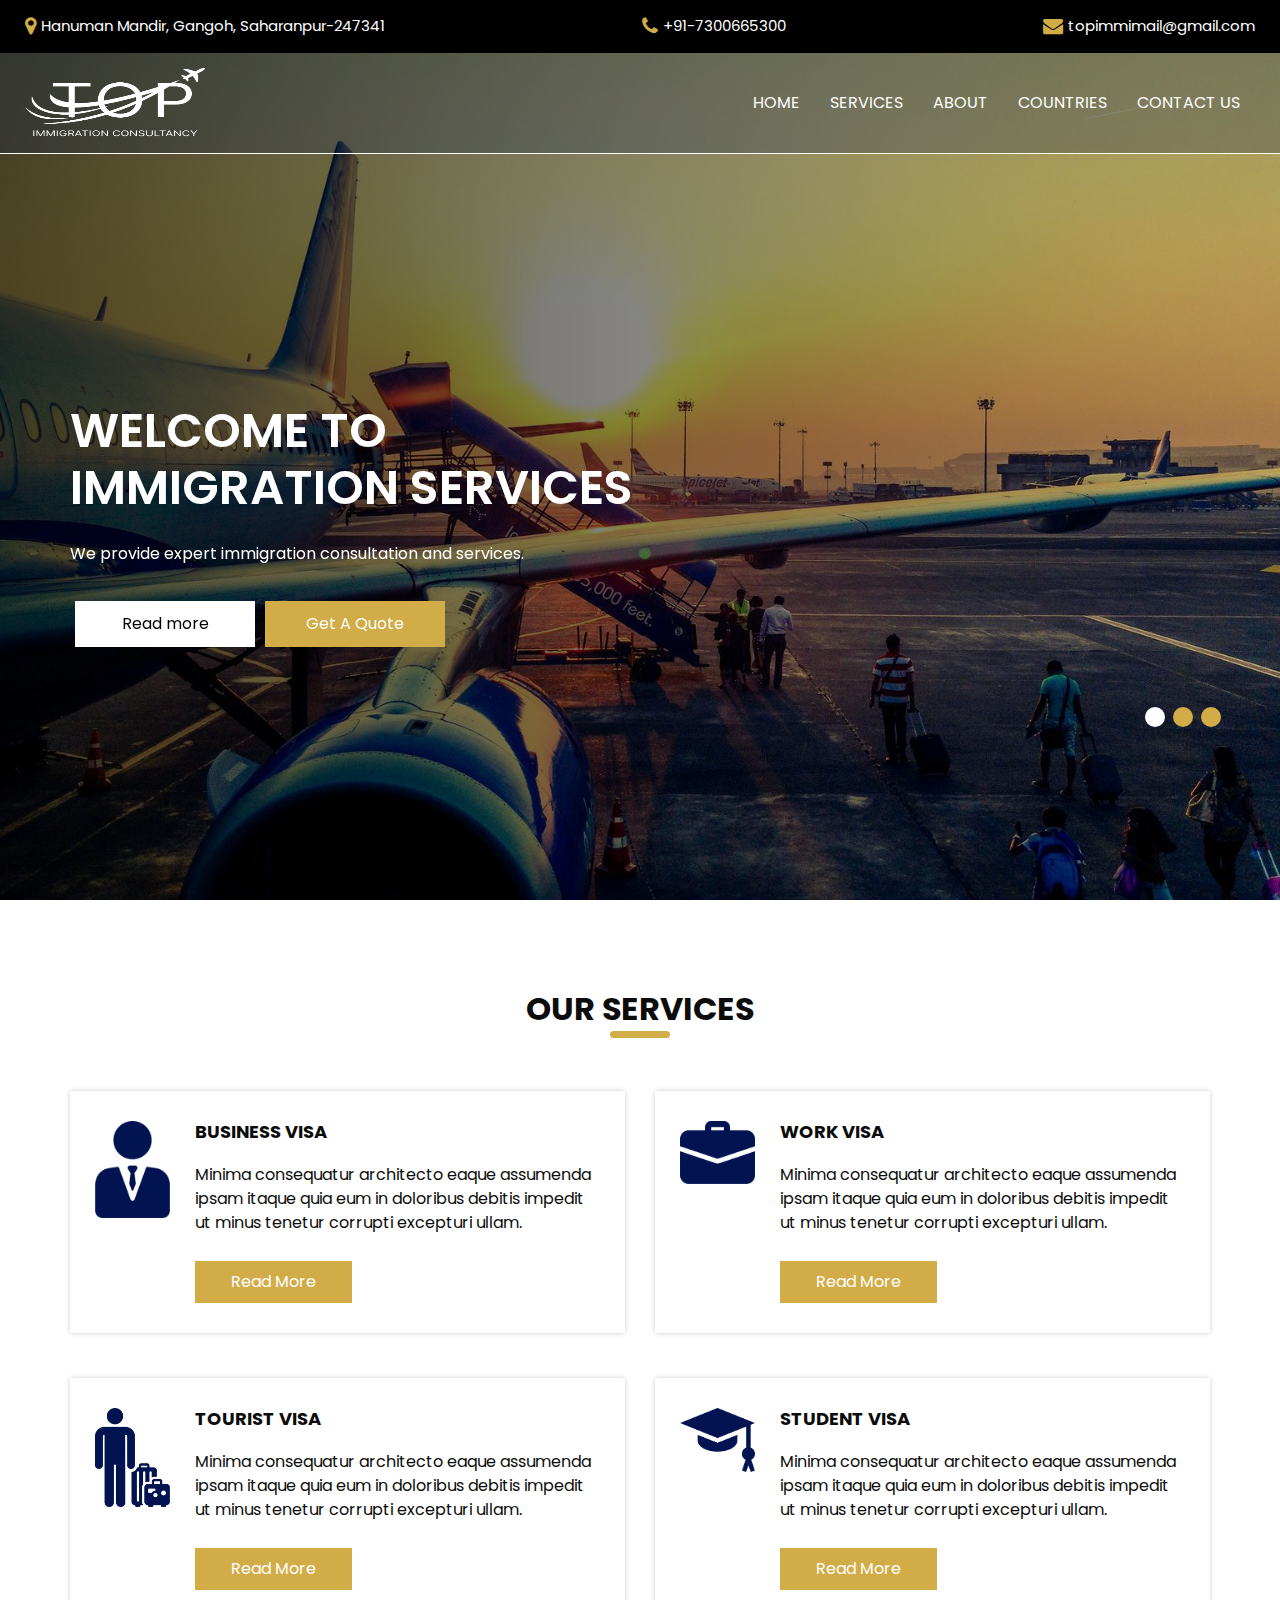
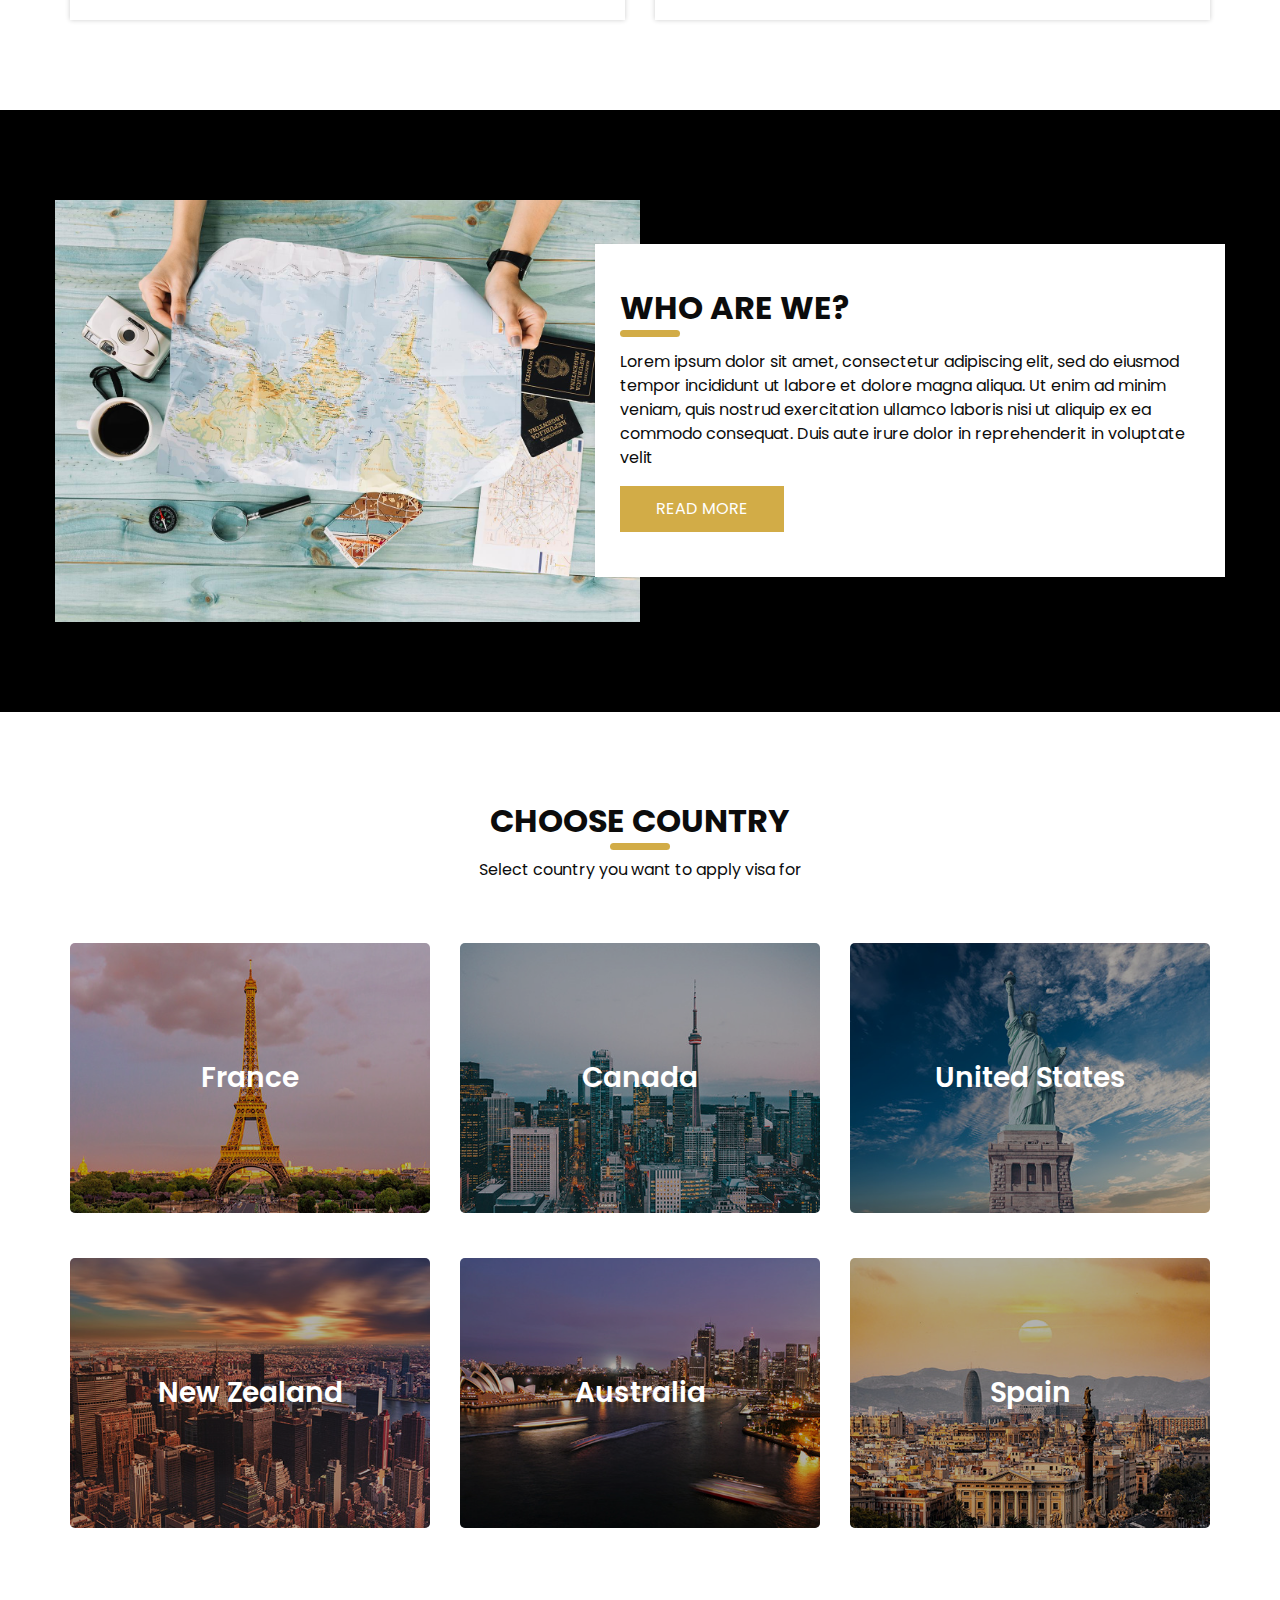
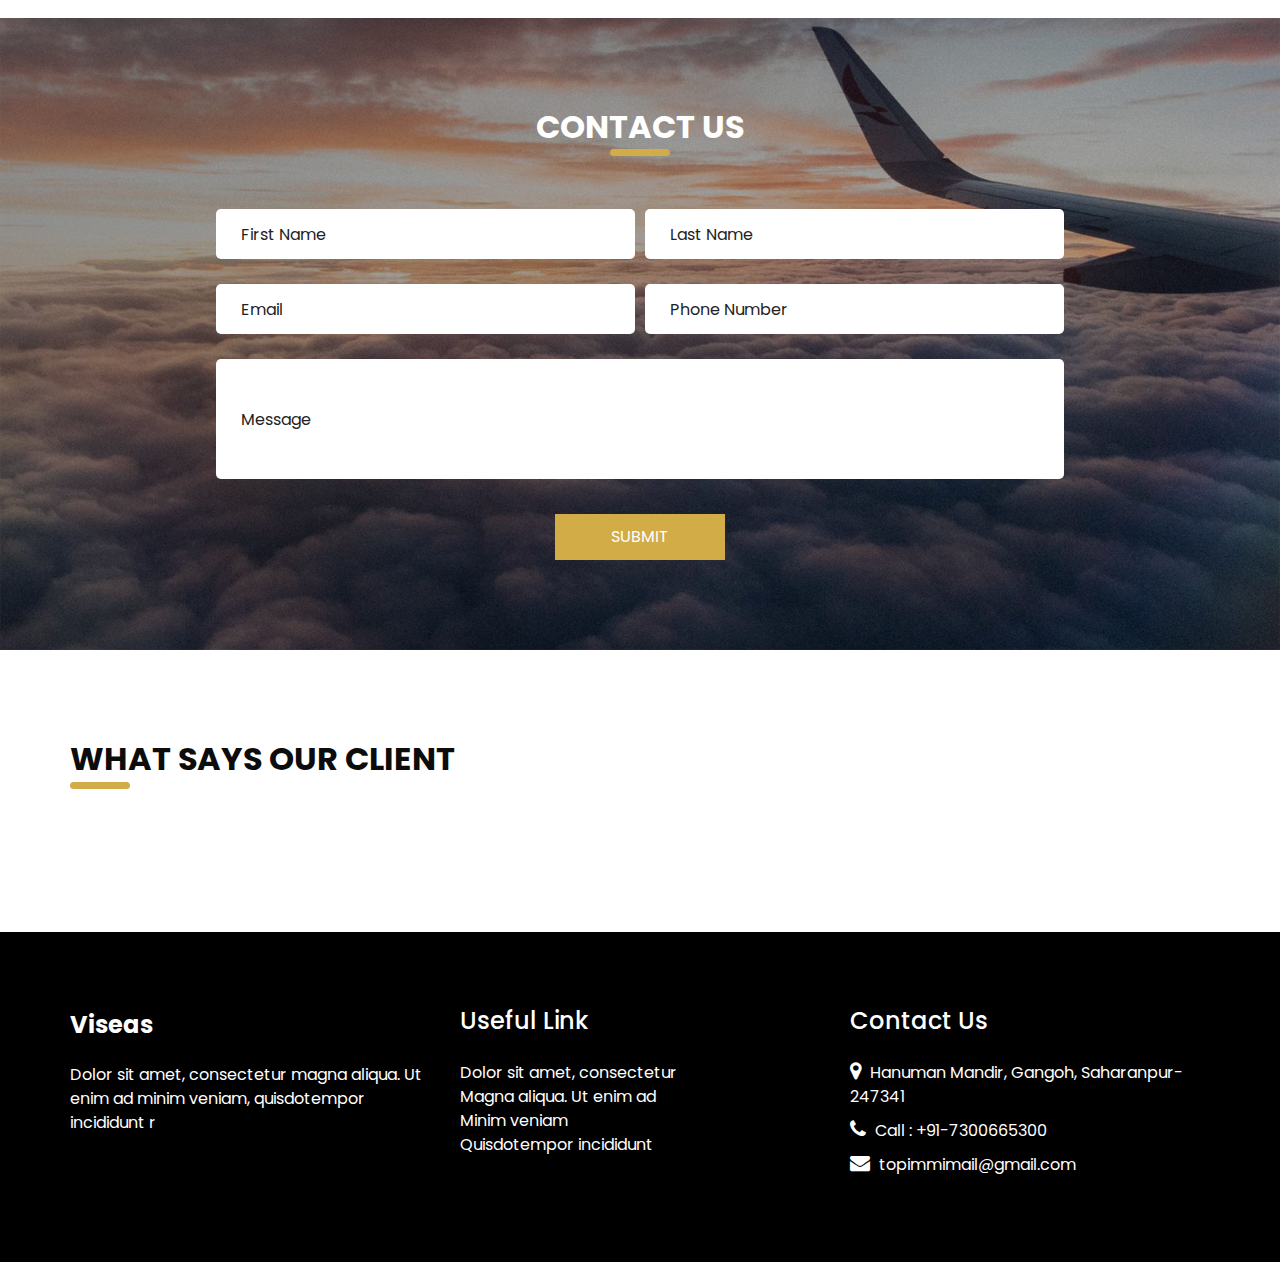
<file: index.html>
<!DOCTYPE html>
<html>

<head>
  <!-- Basic -->
  <meta charset="utf-8" />
  <meta http-equiv="X-UA-Compatible" content="IE=edge" />
  <!-- Mobile Metas -->
  <meta name="viewport" content="width=device-width, initial-scale=1, shrink-to-fit=no" />
  <!-- Site Metas -->
  <meta name="keywords" content="" />
  <meta name="description" content="" />
  <meta name="author" content="" />
  <link rel="shortcut icon" href="images/favicon.png" type="image/x-icon">

  <title>Viseas</title>

  <!-- bootstrap core css -->
  <link rel="stylesheet" type="text/css" href="css/bootstrap.css" />

  <!--owl slider stylesheet -->
  <link rel="stylesheet" type="text/css" href="https://cdnjs.cloudflare.com/ajax/libs/OwlCarousel2/2.3.4/assets/owl.carousel.min.css" />

  <!-- fonts style -->
  <link href="https://fonts.googleapis.com/css?family=Open+Sans:400,700|Poppins:400,600,700&display=swap" rel="stylesheet" />

  <!-- Custom styles for this template -->
  <link href="css/style.css" rel="stylesheet" />
  <!-- responsive style -->
  <link href="css/responsive.css" rel="stylesheet" />
</head>

<body>
  <div class="hero_area">
    <!-- header section strats -->
    <div class="hero_bg_box">
      <div class="img-box">
        <img src="images/hero-bg.jpg" alt="">
      </div>
    </div>

    <header class="header_section">
      <div class="header_top">
        <div class="container-fluid">
          <div class="contact_link-container">
            <a href="" class="contact_link1">
              <i class="fa fa-map-marker" aria-hidden="true"></i>
              <span>
                Hanuman  Mandir, Gangoh, Saharanpur-247341

              </span>
            </a>
            <a href="" class="contact_link2">
              <i class="fa fa-phone" aria-hidden="true"></i>
              <span>
                

                +91-7300665300
                
              </span>
            </a>
            <a href="" class="contact_link3">
              <i class="fa fa-envelope" aria-hidden="true"></i>
              <span>
              

                topimmimail@gmail.com 
              </span>
            </a>
          </div>
        </div>
      </div>
      <div class="header_bottom">
        <div class="container-fluid">
          <nav class="navbar navbar-expand-lg custom_nav-container">
            <a class="navbar-brand" href="index.html">
              <span>
                <img src="images/white_logo.png" alt="" style="width: 180px; height: 70px;">
              </span>
            </a>
            <button class="navbar-toggler" type="button" data-toggle="collapse" data-target="#navbarSupportedContent" aria-controls="navbarSupportedContent" aria-expanded="false" aria-label="Toggle navigation">
              <span class=""></span>
            </button>

            <div class="collapse navbar-collapse ml-auto" id="navbarSupportedContent">
              <ul class="navbar-nav  ">
                <li class="nav-item active">
                  <a class="nav-link" href="index.html">Home <span class="sr-only">(current)</span></a>
                </li>
                <li class="nav-item">
                  <a class="nav-link" href="service.html"> Services </a>
                </li>
                <li class="nav-item">
                  <a class="nav-link" href="about.html"> About</a>
                </li>
                <li class="nav-item">
                  <a class="nav-link" href="countries.html"> Countries </a>
                </li>
                <li class="nav-item">
                  <a class="nav-link" href="contact.html">Contact us</a>
                </li>
              </ul>
            </div>
          </nav>
        </div>
      </div>
    </header>
    <!-- end header section -->
    <!-- slider section -->
    <section class=" slider_section ">
      <div id="carouselExampleIndicators" class="carousel slide" data-ride="carousel">
        <div class="carousel-inner">
          <div class="carousel-item active">
            <div class="container">
              <div class="row">
                <div class="col-md-9 col-lg-7">
                  <div class="detail-box">
                    <h1>
                      Welcome to Immigration Services
                    </h1>
                    <p>
                      We provide expert immigration consultation and services.
                    </p>
                    <div class="btn-box">
                      <a href="" class="btn-1"> Read more </a>
                      <a href="" class="btn-2">Get A Quote</a>
                    </div>
                  </div>
                </div>
              </div>
            </div>
          </div>
          <div class="carousel-item ">
            <div class="container">
              <div class="row">
                <div class="col-md-9 col-lg-7">
                  <div class="detail-box">
                    <h1>
                      Welcome to Immigration Services
                    </h1>
                    <p>
                      We provide expert immigration consultation and services.
                    </p>
                    <div class="btn-box">
                      <a href="" class="btn-1"> Read more </a>
                      <a href="" class="btn-2">Get A Quote</a>
                    </div>
                  </div>
                </div>
              </div>
            </div>
          </div>
          <div class="carousel-item ">
            <div class="container">
              <div class="row">
                <div class="col-md-9 col-lg-7">
                  <div class="detail-box">
                    <h1>
                      Welcome to Immigration Services
                    </h1>
                    <p>
                      We provide expert immigration consultation and services.
                    </p>
                    <div class="btn-box">
                      <a href="" class="btn-1"> Read more </a>
                      <a href="" class="btn-2">Get A Quote</a>
                    </div>
                  </div>
                </div>
              </div>
            </div>
          </div>
        </div>
        <div class="container idicator_container">
          <ol class="carousel-indicators">
            <li data-target="#carouselExampleIndicators" data-slide-to="0" class="active"></li>
            <li data-target="#carouselExampleIndicators" data-slide-to="1"></li>
            <li data-target="#carouselExampleIndicators" data-slide-to="2"></li>
          </ol>
        </div>
      </div>
    </section>
    <!-- end slider section -->
  </div>

  <!-- service section -->

  <section class="service_section layout_padding">
    <div class="container">
      <div class="heading_container heading_center">
        <h2>
          Our services
        </h2>
      </div>
      <div class="row">
        <div class="col-md-6">
          <div class="box ">
            <div class="img-box">
              <img src="images/s1.png" alt="">
            </div>
            <div class="detail-box">
              <h6>
                Business Visa
              </h6>
              <p>
                Minima consequatur architecto eaque assumenda ipsam itaque quia eum in doloribus debitis impedit ut minus tenetur corrupti excepturi ullam.
              </p>
              <a href="">
                Read More
              </a>
            </div>
          </div>
        </div>
        <div class="col-md-6">
          <div class="box ">
            <div class="img-box">
              <img src="images/s2.png" alt="">
            </div>
            <div class="detail-box">
              <h6>
                Work Visa
              </h6>
              <p>
                Minima consequatur architecto eaque assumenda ipsam itaque quia eum in doloribus debitis impedit ut minus tenetur corrupti excepturi ullam.
              </p>
              <a href="">
                Read More
              </a>
            </div>
          </div>
        </div>
        <div class="col-md-6">
          <div class="box ">
            <div class="img-box">
              <img src="images/s3.png" alt="">
            </div>
            <div class="detail-box">
              <h6>
                Tourist Visa
              </h6>
              <p>
                Minima consequatur architecto eaque assumenda ipsam itaque quia eum in doloribus debitis impedit ut minus tenetur corrupti excepturi ullam.
              </p>
              <a href="">
                Read More
              </a>
            </div>
          </div>
        </div>
        <div class="col-md-6">
          <div class="box ">
            <div class="img-box">
              <img src="images/s4.png" alt="">
            </div>
            <div class="detail-box">
              <h6>
                Student Visa
              </h6>
              <p>
                Minima consequatur architecto eaque assumenda ipsam itaque quia eum in doloribus debitis impedit ut minus tenetur corrupti excepturi ullam.
              </p>
              <a href="">
                Read More
              </a>
            </div>
          </div>
        </div>
      </div>
    </div>
  </section>

  <!-- end service section -->

  <!-- about section -->

  <section class="about_section layout_padding">
    <div class="container">
      <div class="row">
        <div class="col-lg-6 px-0">
          <div class="img_container">
            <div class="img-box">
              <img src="images/about-img.jpg" alt="" />
            </div>
          </div>
        </div>
        <div class="col-lg-6 px-0">
          <div class="detail-box">
            <div class="heading_container ">
              <h2>
                Who Are We?
              </h2>
            </div>
            <p>
              Lorem ipsum dolor sit amet, consectetur adipiscing elit, sed do
              eiusmod tempor incididunt ut labore et dolore magna aliqua. Ut
              enim ad minim veniam, quis nostrud exercitation ullamco laboris
              nisi ut aliquip ex ea commodo consequat. Duis aute irure dolor
              in reprehenderit in voluptate velit
            </p>
            <div class="btn-box">
              <a href="">
                Read More
              </a>
            </div>
          </div>
        </div>
      </div>
    </div>
  </section>

  <!-- end about section -->

  <!-- country section -->

  <section class="country_section layout_padding">
    <div class="container">
      <div class="heading_container heading_center">
        <h2>
          Choose Country
        </h2>
        <p>
          Select country you want to apply visa for
        </p>
      </div>
      <div class="row">
        <div class="col-md-4">
          <a href="" class="box">
            <img src="images/c1.jpg" alt="">
            <div class="detail-box">
              <h3>
                France
              </h3>
            </div>
          </a>
        </div>
        <div class="col-md-4">
          <a href="" class="box">
            <img src="images/c2.jpg" alt="">
            <div class="detail-box">
              <h3>
                Canada
              </h3>
            </div>
          </a>
        </div>
        <div class="col-md-4">
          <a href="" class="box">
            <img src="images/c3.jpg" alt="">
            <div class="detail-box">
              <h3>
                United States
              </h3>
            </div>
          </a>
        </div>
        <div class="col-md-4">
          <a href="" class="box">
            <img src="images/c4.jpg" alt="">
            <div class="detail-box">
              <h3>
                New Zealand
              </h3>
            </div>
          </a>
        </div>
        <div class="col-md-4">
          <a href="" class="box">
            <img src="images/c5.jpg" alt="">
            <div class="detail-box">
              <h3>
                Australia
              </h3>
            </div>
          </a>
        </div>
        <div class="col-md-4">
          <a href="" class="box">
            <img src="images/c6.jpg" alt="">
            <div class="detail-box">
              <h3>
                Spain
              </h3>
            </div>
          </a>
        </div>
      </div>
    </div>
  </section>

  <!-- end country section -->

  <!-- contact section -->
  <section class="contact_section layout_padding">
    <div class="contact_bg_box">
      <img src="images/contact-bg.jpg" alt="">
    </div>
    <div class="container">
      <div class="heading_container heading_center">
        <h2>
          Contact Us
        </h2>
      </div>
      <div class="row">
        <div class="col-md-9 mx-auto">
          <div class="form_container">
            <form>
              <div class="form-row">
                <div class="form-group col-md-6">
                  <input type="text" class="form-control" placeholder="First Name" />
                </div>
                <div class="form-group col-md-6">
                  <input type="text" class="form-control" placeholder="Last Name" />
                </div>
              </div>
              <div class="form-row">
                <div class="form-group col-md-6">
                  <input type="email" class="form-control" placeholder="Email" />
                </div>
                <div class="form-group col-md-6">
                  <input type="text" class="form-control" placeholder="Phone Number" />
                </div>
              </div>
              <div class="form-group ">
                <input type="text" class="message-box" placeholder="Message" />
              </div>
              <div class="btn-box">
                <button type="submit">Submit</button>
              </div>
            </form>
          </div>
        </div>
      </div>
    </div>
  </section>
  <!-- end contact section -->

  <!-- client section -->

  <section class="client_section layout_padding">
    <div class="container">
      <div class="heading_container">
        <h2>
          What Says Our Client
        </h2>
      </div>
      <div class="client_container">
        <div class="carousel-wrap ">
          <div class="owl-carousel">
            <div class="item">
              <div class="box">
                <div class="img-box">
                  <img src="images/client-1.jpg" alt="" class="img-1">
                </div>
                <div class="detail-box">
                  <h5>
                    Aakash Gupta
                  </h5>
                  <h6>
                    Magna
                  </h6>
                  <p>
                    very nicve Thank You so much!
                  </p>
                </div>
              </div>
            </div>
            <div class="item">
              <div class="box">
                <div class="img-box">
                  <img src="images/client-2.jpg" alt="" class="img-1">
                </div>
                <div class="detail-box">
                  <h5>
                    Ankur Sharma
                  </h5>
                  <h6>
                    
                  </h6>
                  <p>
                    This is very helpfull plateform.
                </div>
              </div>
            </div>
            <div class="item">
              <div class="box">
                <div class="img-box">
                  <img src="images/client-1.jpg" alt="" class="img-1">
                </div>
                <div class="detail-box">
                  <h5>
                    Nitin Saini
                  </h5>
                  <h6>
                    
                  </h6>
                  <p>
                   Superb 
                  </p>
                </div>
              </div>
            </div>
            <div class="item">
              <div class="box">
                <div class="img-box">
                  <img src="images/client-2.jpg" alt="" class="img-1">
                </div>
                <div class="detail-box">
                  <h5>
                    Ayush Saini
                  </h5>
                  <h6>
                  
                  </h6>
                  <p>
                   Thank you! for provide the visa to me.
                  </p>
                </div>
              </div>
            </div>
          </div>
        </div>
      </div>
    </div>
  </section>

  <!-- end client section -->


  <!-- info section -->
  <section class="info_section ">
    <div class="container">
      <div class="row">
        <div class="col-md-4">
          <div class="info_logo">
            <a class="navbar-brand" href="index.html">
              <span>
                Viseas
              </span>
            </a>
            <p>
              Dolor sit amet, consectetur magna aliqua. Ut enim ad minim veniam, quisdotempor incididunt r
            </p>
          </div>
        </div>
        <div class="col-md-4">
          <div class="info_links">
            <h5>
              Useful Link
            </h5>
            <ul>
              <li>
                <a href="">
                  Dolor sit amet, consectetur
                </a>
              </li>
              <li>
                <a href="">
                  Magna aliqua. Ut enim ad
                </a>
              </li>
              <li>
                <a href="">
                  Minim veniam
                </a>
              </li>
              <li>
                <a href="">
                  Quisdotempor incididunt 
                </a>
              </li>
            </ul>
          </div>
        </div>
        <div class="col-md-4">
          <div class="info_info">
            <h5>
              Contact Us
            </h5>
          </div>
          <div class="info_contact">
            <a href="" class="">
              <i class="fa fa-map-marker" aria-hidden="true"></i>
              <span>
                Hanuman  Mandir, Gangoh, Saharanpur-247341
              </span>
            </a>
            <a href="" class="">
              <i class="fa fa-phone" aria-hidden="true"></i>
              <span>
                Call : +91-7300665300
              </span>
            </a>
            <a href="" class="">
              <i class="fa fa-envelope" aria-hidden="true"></i>
              <span>
                
                  topimmimail@gmail.com
              </span>
            </a>
          </div>
        </div>
        <!-- <div class="col-md-3">
          <div class="info_form ">
            <h5>
            
            </h5>
          
            <div class="social_box">
              <a href="">
                <i class="fa fa-facebook" aria-hidden="true"></i>
              </a>
              <a href="">
                <i class="fa fa-twitter" aria-hidden="true"></i>
              </a>
              <a href="">
                <i class="fa fa-youtube" aria-hidden="true"></i>
              </a>
              <a href="">
                <i class="fa fa-instagram" aria-hidden="true"></i>
              </a>
            </div>
          </div>
        </div> -->
      </div>
    </div>
  </section>

  <!-- end info_section -->




  <!-- footer section -->
  <footer class="container-fluid footer_section">
    <!-- <p>
      &copy; <span id="displayYear"></span> All Rights Reserved By Ayush Saini
      <a href=""></a>
    </p> -->
  </footer>
  <!-- footer section -->

  <script src="js/jquery-3.4.1.min.js"></script>
  <script src="js/bootstrap.js"></script>
  <!-- owl slider -->
  <script src="https://cdnjs.cloudflare.com/ajax/libs/OwlCarousel2/2.3.4/owl.carousel.min.js">
  </script>
  <script src="js/custom.js"></script>

</body>

</html>
</file>
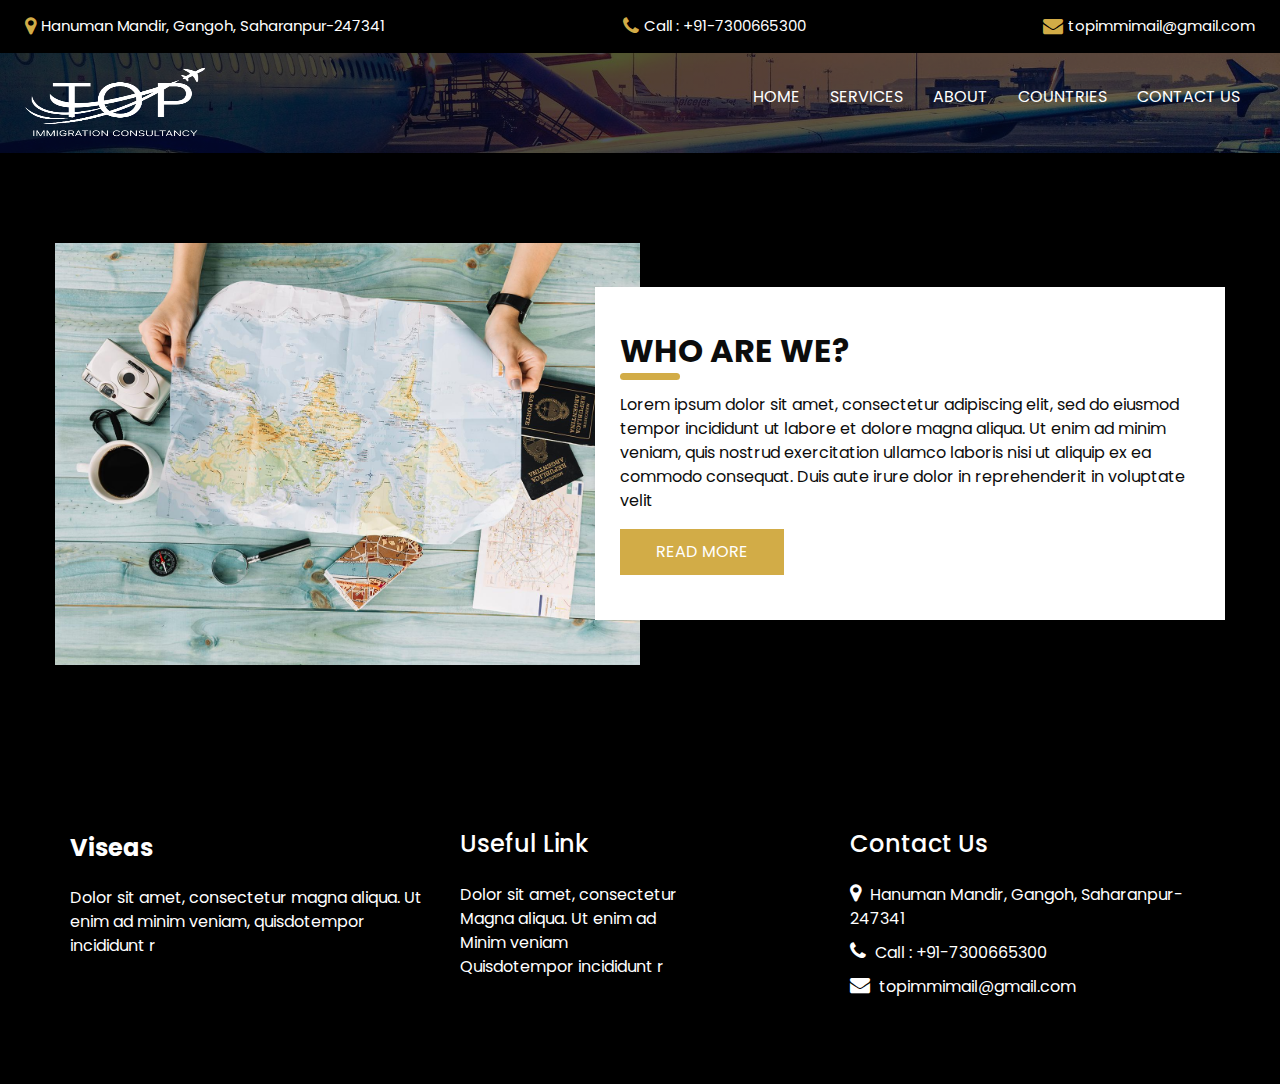
<file: about.html>
<!DOCTYPE html>
<html>

<head>
  <!-- Basic -->
  <meta charset="utf-8" />
  <meta http-equiv="X-UA-Compatible" content="IE=edge" />
  <!-- Mobile Metas -->
  <meta name="viewport" content="width=device-width, initial-scale=1, shrink-to-fit=no" />
  <!-- Site Metas -->
  <meta name="keywords" content="" />
  <meta name="description" content="" />
  <meta name="author" content="" />
  <link rel="shortcut icon" href="images/favicon.png" type="image/x-icon">

  <title>Viseas</title>

  <!-- bootstrap core css -->
  <link rel="stylesheet" type="text/css" href="css/bootstrap.css" />

  <!--owl slider stylesheet -->
  <link rel="stylesheet" type="text/css" href="https://cdnjs.cloudflare.com/ajax/libs/OwlCarousel2/2.3.4/assets/owl.carousel.min.css" />

  <!-- fonts style -->
  <link href="https://fonts.googleapis.com/css?family=Open+Sans:400,700|Poppins:400,600,700&display=swap" rel="stylesheet" />

  <!-- Custom styles for this template -->
  <link href="css/style.css" rel="stylesheet" />
  <!-- responsive style -->
  <link href="css/responsive.css" rel="stylesheet" />
</head>

<body class="sub_page">
  <div class="hero_area">
    <!-- header section strats -->
    <div class="hero_bg_box">
      <div class="img-box">
        <img src="images/hero-bg.jpg" alt="">
      </div>
    </div>

    <header class="header_section">
      <div class="header_top">
        <div class="container-fluid">
          <div class="contact_link-container">
            <a href="" class="contact_link1">
              <i class="fa fa-map-marker" aria-hidden="true"></i>
              <span>
                Hanuman  Mandir, Gangoh, Saharanpur-247341
              </span>
            </a>
            <a href="" class="contact_link2">
              <i class="fa fa-phone" aria-hidden="true"></i>
              <span>
                Call :  +91-7300665300
              </span>
            </a>
            <a href="" class="contact_link3">
              <i class="fa fa-envelope" aria-hidden="true"></i>
              <span>
                topimmimail@gmail.com
              </span>
            </a>
          </div>
        </div>
      </div>
      <div class="header_bottom">
        <div class="container-fluid">
          <nav class="navbar navbar-expand-lg custom_nav-container">
            <a class="navbar-brand" href="index.html">
              <span>
                <img src="images/white_logo.png" alt="" style="width: 180px; height: 70px;">
              </span>
            </a>
            <button class="navbar-toggler" type="button" data-toggle="collapse" data-target="#navbarSupportedContent" aria-controls="navbarSupportedContent" aria-expanded="false" aria-label="Toggle navigation">
              <span class=""></span>
            </button>

            <div class="collapse navbar-collapse ml-auto" id="navbarSupportedContent">
              <ul class="navbar-nav  ">
                <li class="nav-item ">
                  <a class="nav-link" href="index.html">Home <span class="sr-only">(current)</span></a>
                </li>
                <li class="nav-item">
                  <a class="nav-link" href="service.html"> Services </a>
                </li>
                <li class="nav-item active">
                  <a class="nav-link" href="about.html"> About</a>
                </li>
                <li class="nav-item">
                  <a class="nav-link" href="countries.html"> Countries </a>
                </li>
                <li class="nav-item">
                  <a class="nav-link" href="contact.html">Contact us</a>
                </li>
              </ul>
            </div>
          </nav>
        </div>
      </div>
    </header>
    <!-- end header section -->
  </div>

  <!-- about section -->

  <section class="about_section layout_padding">
    <div class="container">
      <div class="row">
        <div class="col-lg-6 px-0">
          <div class="img_container">
            <div class="img-box">
              <img src="images/about-img.jpg" alt="" />
            </div>
          </div>
        </div>
        <div class="col-lg-6 px-0">
          <div class="detail-box">
            <div class="heading_container ">
              <h2>
                Who Are We?
              </h2>
            </div>
            <p>
              Lorem ipsum dolor sit amet, consectetur adipiscing elit, sed do
              eiusmod tempor incididunt ut labore et dolore magna aliqua. Ut
              enim ad minim veniam, quis nostrud exercitation ullamco laboris
              nisi ut aliquip ex ea commodo consequat. Duis aute irure dolor
              in reprehenderit in voluptate velit
            </p>
            <div class="btn-box">
              <a href="">
                Read More
              </a>
            </div>
          </div>
        </div>
      </div>
    </div>
  </section>

  <!-- end about section -->

  <!-- info section -->
  <section class="info_section ">
    <div class="container">
      <div class="row">
        <div class="col-md-4">
          <div class="info_logo">
            <a class="navbar-brand" href="index.html">
              <span>
                Viseas
              </span>
            </a>
            <p>
              Dolor sit amet, consectetur magna aliqua. Ut enim ad minim veniam, quisdotempor incididunt r
            </p>
          </div>
        </div>
        <div class="col-md-4">
          <div class="info_links">
            <h5>
              Useful Link
            </h5>
            <ul>
              <li>
                <a href="">
                  Dolor sit amet, consectetur
                </a>
              </li>
              <li>
                <a href="">
                  Magna aliqua. Ut enim ad
                </a>
              </li>
              <li>
                <a href="">
                  Minim veniam
                </a>
              </li>
              <li>
                <a href="">
                  Quisdotempor incididunt r
                </a>
              </li>
            </ul>
          </div>
        </div>
        <div class="col-md-4">
          <div class="info_info">
            <h5>
              Contact Us
            </h5>
          </div>
          <div class="info_contact">
            <a href="" class="">
              <i class="fa fa-map-marker" aria-hidden="true"></i>
              <span>
                Hanuman  Mandir, Gangoh, Saharanpur-247341
              </span>
            </a>
            <a href="" class="">
              <i class="fa fa-phone" aria-hidden="true"></i>
              <span>
                Call : 
                +91-7300665300
              </span>
            </a>
            <a href="" class="">
              <i class="fa fa-envelope" aria-hidden="true"></i>
              <span>
                topimmimail@gmail.com
              </span>
            </a>
          </div>
        </div>
        <!-- <div class="col-md-3">
          <div class="info_form ">
            <h5>
          
            </h5>
            <form action="#">
              <input type="email" placeholder="Enter your email">
              <button>
                Subscribe
              </button>
            </form>
            <div class="social_box">
              <a href="">
                <i class="fa fa-facebook" aria-hidden="true"></i>
              </a>
              <a href="">
                <i class="fa fa-twitter" aria-hidden="true"></i>
              </a>
              <a href="">
                <i class="fa fa-youtube" aria-hidden="true"></i>
              </a>
              <a href="">
                <i class="fa fa-instagram" aria-hidden="true"></i>
              </a>
            </div>
          </div>
        </div> -->
      </div>
    </div>
  </section>

  <!-- end info_section -->




  <!-- footer section -->
  <footer class="container-fluid footer_section">
    <p>
      <!-- &copy; <span id="displayYear"></span> All Rights Reserved By -->
      <a href="https://html.design/"></a>
    </p>
  </footer>
  <!-- footer section -->

  <script src="js/jquery-3.4.1.min.js"></script>
  <script src="js/bootstrap.js"></script>
  <!-- owl slider -->
  <script src="https://cdnjs.cloudflare.com/ajax/libs/OwlCarousel2/2.3.4/owl.carousel.min.js">
  </script>
  <script src="js/custom.js"></script>

</body>

</html>
</file>
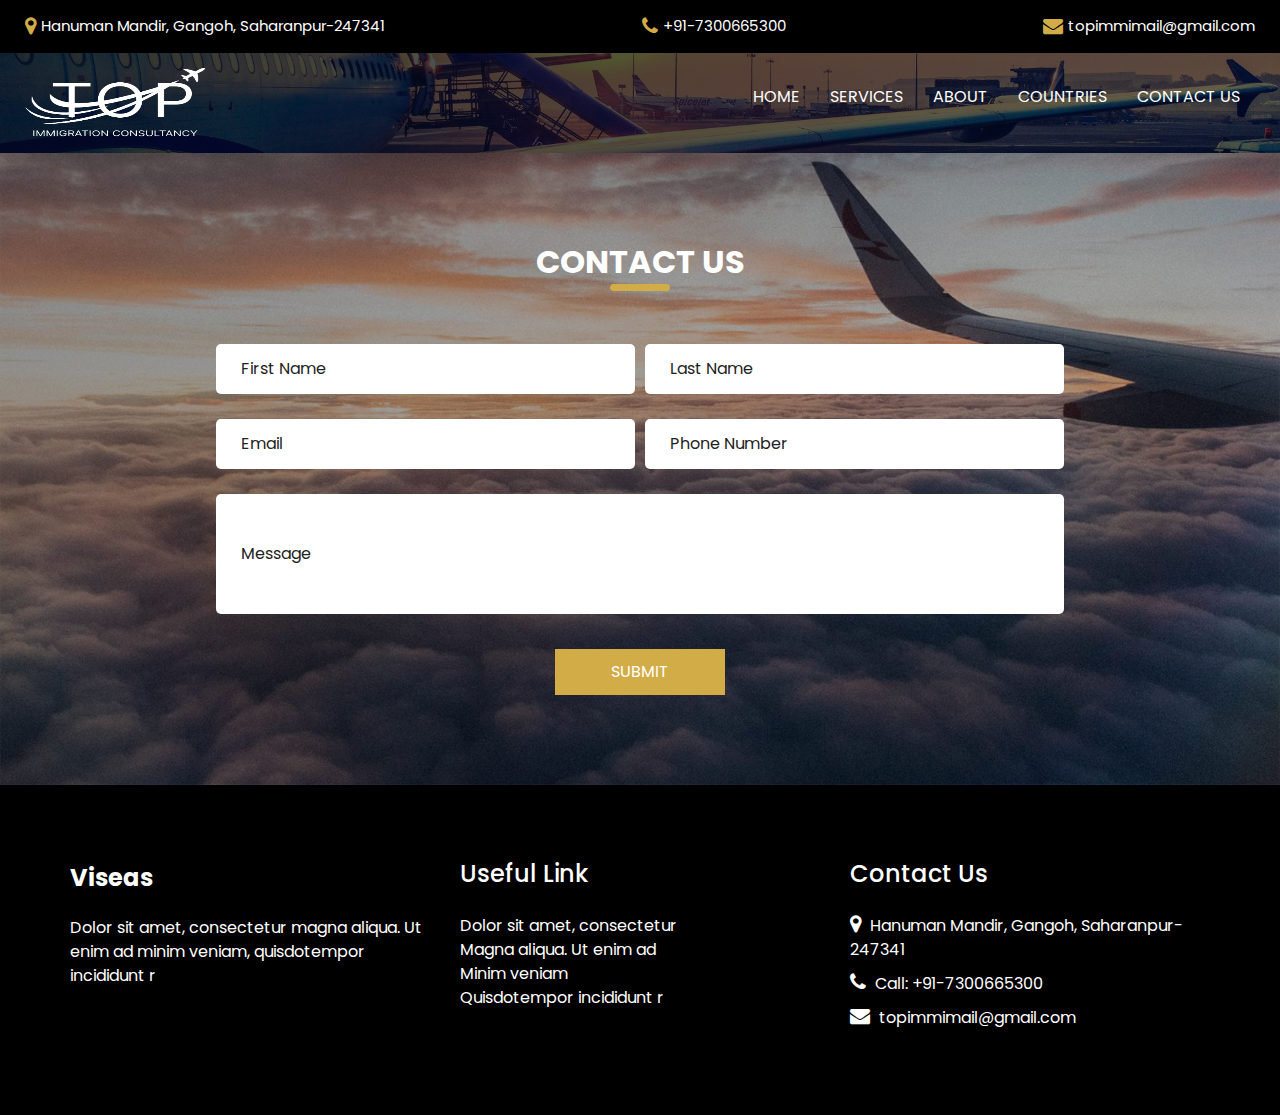
<file: contact.html>
<!DOCTYPE html>
<html>

<head>
  <!-- Basic -->
  <meta charset="utf-8" />
  <meta http-equiv="X-UA-Compatible" content="IE=edge" />
  <!-- Mobile Metas -->
  <meta name="viewport" content="width=device-width, initial-scale=1, shrink-to-fit=no" />
  <!-- Site Metas -->
  <meta name="keywords" content="" />
  <meta name="description" content="" />
  <meta name="author" content="" />
  <link rel="shortcut icon" href="images/favicon.png" type="image/x-icon">

  <title>Viseas</title>

  <!-- bootstrap core css -->
  <link rel="stylesheet" type="text/css" href="css/bootstrap.css" />

  <!--owl slider stylesheet -->
  <link rel="stylesheet" type="text/css" href="https://cdnjs.cloudflare.com/ajax/libs/OwlCarousel2/2.3.4/assets/owl.carousel.min.css" />

  <!-- fonts style -->
  <link href="https://fonts.googleapis.com/css?family=Open+Sans:400,700|Poppins:400,600,700&display=swap" rel="stylesheet" />

  <!-- Custom styles for this template -->
  <link href="css/style.css" rel="stylesheet" />
  <!-- responsive style -->
  <link href="css/responsive.css" rel="stylesheet" />
</head>

<body class="sub_page">
  <div class="hero_area">
    <!-- header section strats -->
    <div class="hero_bg_box">
      <div class="img-box">
        <img src="images/hero-bg.jpg" alt="">
      </div>
    </div>

    <header class="header_section">
      <div class="header_top">
        <div class="container-fluid">
          <div class="contact_link-container">
            <a href="" class="contact_link1">
              <i class="fa fa-map-marker" aria-hidden="true"></i>
              <span>
                Hanuman  Mandir, Gangoh, Saharanpur-247341
              </span>
            </a>
            <a href="" class="contact_link2">
              <i class="fa fa-phone" aria-hidden="true"></i>
              <span>
                +91-7300665300
              </span>
            </a>
            <a href="" class="contact_link3">
              <i class="fa fa-envelope" aria-hidden="true"></i>
              <span>
                topimmimail@gmail.com
              </span>
            </a>
          </div>
        </div>
      </div>
      <div class="header_bottom">
        <div class="container-fluid">
          <nav class="navbar navbar-expand-lg custom_nav-container">
            <a class="navbar-brand" href="index.html">
              <span>
                <img src="images/white_logo.png" alt="" style="width: 180px; height: 70px;">
              </span>
              
            </a>
            <button class="navbar-toggler" type="button" data-toggle="collapse" data-target="#navbarSupportedContent" aria-controls="navbarSupportedContent" aria-expanded="false" aria-label="Toggle navigation">
              <span class=""></span>
            </button>

            <div class="collapse navbar-collapse ml-auto" id="navbarSupportedContent">
              <ul class="navbar-nav  ">
                <li class="nav-item ">
                  <a class="nav-link" href="index.html">Home <span class="sr-only">(current)</span></a>
                </li>
                <li class="nav-item">
                  <a class="nav-link" href="service.html"> Services </a>
                </li>
                <li class="nav-item">
                  <a class="nav-link" href="about.html"> About</a>
                </li>
                <li class="nav-item">
                  <a class="nav-link" href="countries.html"> Countries </a>
                </li>
                <li class="nav-item active">
                  <a class="nav-link" href="contact.html">Contact us</a>
                </li>
              </ul>
            </div>
          </nav>
        </div>
      </div>
    </header>
    <!-- end header section -->
  </div>

  <!-- contact section -->
  <section class="contact_section layout_padding">
    <div class="contact_bg_box">
      <img src="images/contact-bg.jpg" alt="">
    </div>
    <div class="container">
      <div class="heading_container heading_center">
        <h2>
          Contact Us
        </h2>
      </div>
      <div class="row">
        <div class="col-md-9 mx-auto">
          <div class="form_container">
            <form>
              <div class="form-row">
                <div class="form-group col-md-6">
                  <input type="text" class="form-control" placeholder="First Name" />
                </div>
                <div class="form-group col-md-6">
                  <input type="text" class="form-control" placeholder="Last Name" />
                </div>
              </div>
              <div class="form-row">
                <div class="form-group col-md-6">
                  <input type="email" class="form-control" placeholder="Email" />
                </div>
                <div class="form-group col-md-6">
                  <input type="text" class="form-control" placeholder="Phone Number" />
                </div>
              </div>
              <div class="form-group ">
                <input type="text" class="message-box" placeholder="Message" />
              </div>
              <div class="btn-box">
                <button type="submit">Submit</button>
              </div>
            </form>
          </div>
        </div>
      </div>
    </div>
  </section>
  <!-- end contact section -->

  <!-- info section -->
  <section class="info_section ">
    <div class="container">
      <div class="row">
        <div class="col-md-4">
          <div class="info_logo">
            <a class="navbar-brand" href="index.html">
              <span>
                Viseas
              </span>
            </a>
            <p>
              Dolor sit amet, consectetur magna aliqua. Ut enim ad minim veniam, quisdotempor incididunt r
            </p>
          </div>
        </div>
        <div class="col-md-4">
          <div class="info_links">
            <h5>
              Useful Link
            </h5>
            <ul>
              <li>
                <a href="">
                  Dolor sit amet, consectetur
                </a>
              </li>
              <li>
                <a href="">
                  Magna aliqua. Ut enim ad
                </a>
              </li>
              <li>
                <a href="">
                  Minim veniam
                </a>
              </li>
              <li>
                <a href="">
                  Quisdotempor incididunt r
                </a>
              </li>
            </ul>
          </div>
        </div>
        <div class="col-md-4">
          <div class="info_info">
            <h5>
              Contact Us
            </h5>
          </div>
          <div class="info_contact">
            <a href="" class="">
              <i class="fa fa-map-marker" aria-hidden="true"></i>
              <span>
               
Hanuman  Mandir, Gangoh, Saharanpur-247341
              </span>
            </a>
            <a href="" class="">
              <i class="fa fa-phone" aria-hidden="true"></i>
              <span>
                Call: +91-7300665300
              </span>
            </a>
            <a href="" class="">
              <i class="fa fa-envelope" aria-hidden="true"></i>
              <span>
               
topimmimail@gmail.com
              </span>
            </a>
          </div>
        </div>
        <!-- <div class="col-md-3">
          <div class="info_form ">
            <h5>
              Newsletter
            </h5>
            <form action="#">
              <input type="email" placeholder="Enter your email">
              <button>
                Subscribe
              </button>
            </form>
            <div class="social_box">
              <a href="">
                <i class="fa fa-facebook" aria-hidden="true"></i>
              </a>
              <a href="">
                <i class="fa fa-twitter" aria-hidden="true"></i>
              </a>
              <a href="">
                <i class="fa fa-youtube" aria-hidden="true"></i>
              </a>
              <a href="">
                <i class="fa fa-instagram" aria-hidden="true"></i>
              </a>
            </div>
          </div>
        </div> -->
      </div>
    </div>
  </section>

  <!-- end info_section -->




  <!-- footer section -->
  <footer class="container-fluid footer_section">
    <p>
      <!-- &copy; <span id="displayYear"></span> All Rights Reserved By -->
      <a href="https://html.design/"></a>
    </p>
  </footer>
  <!-- footer section -->

  <script src="js/jquery-3.4.1.min.js"></script>
  <script src="js/bootstrap.js"></script>
  <!-- owl slider -->
  <script src="https://cdnjs.cloudflare.com/ajax/libs/OwlCarousel2/2.3.4/owl.carousel.min.js">
  </script>
  <script src="js/custom.js"></script>

</body>

</html>
</file>
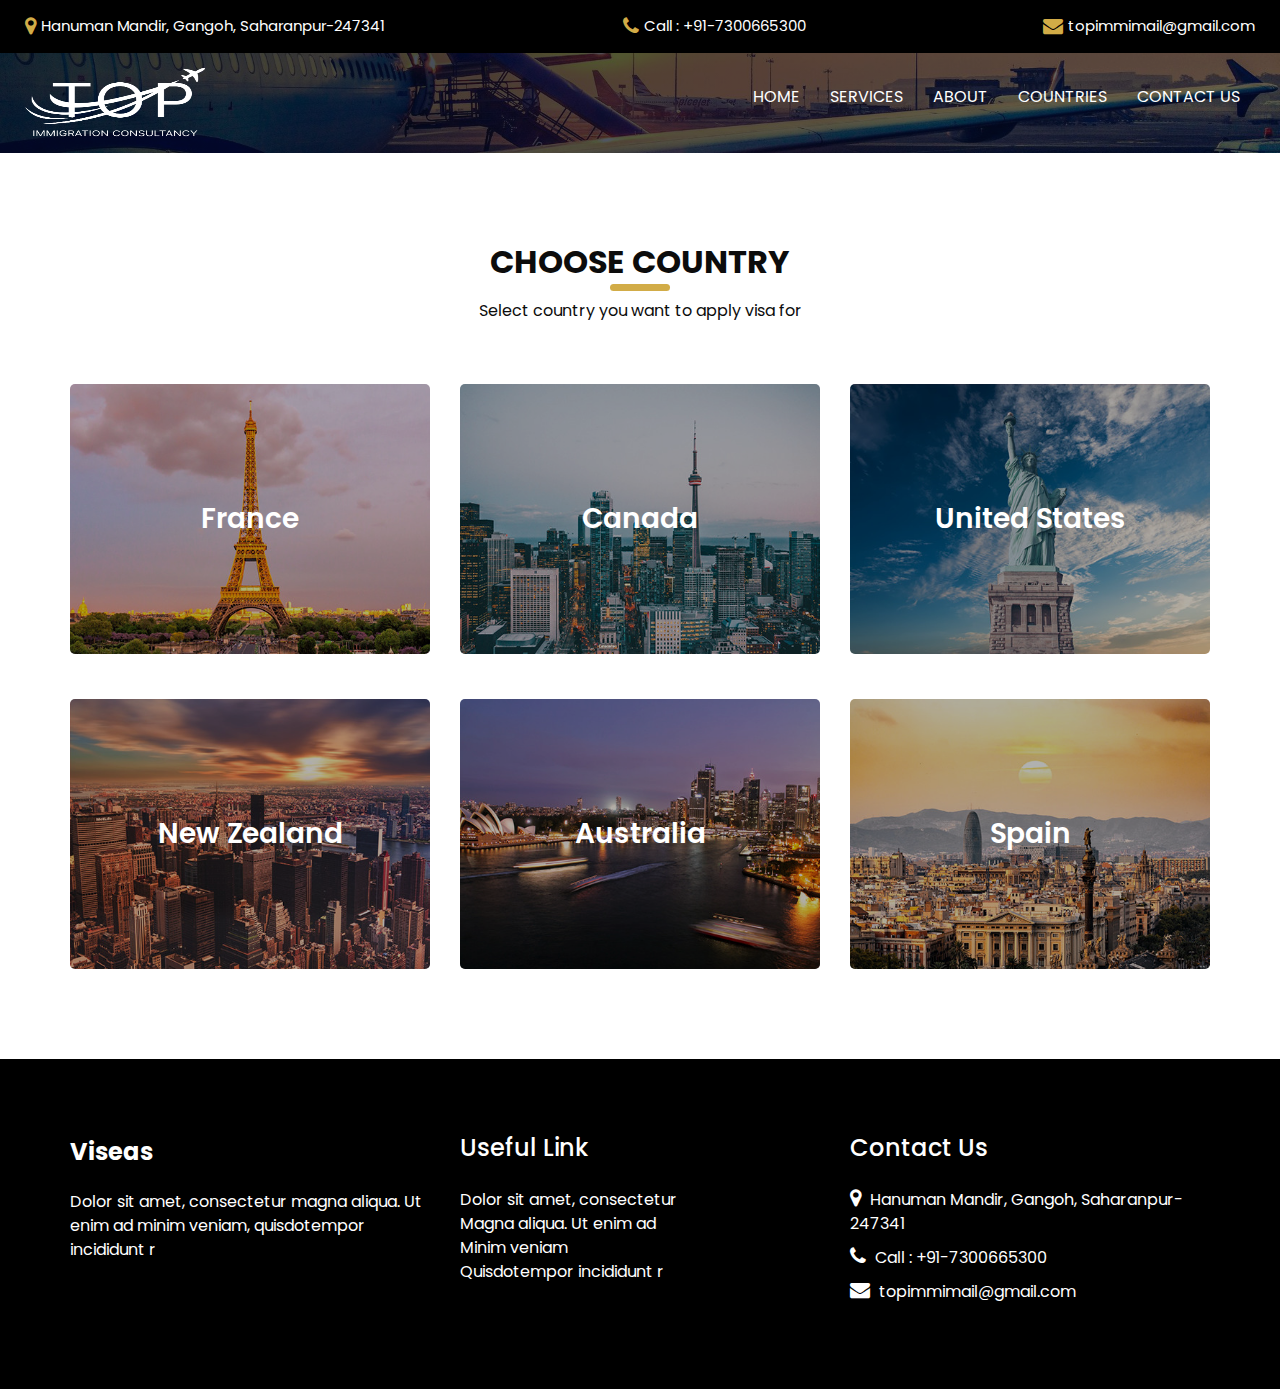
<file: countries.html>
<!DOCTYPE html>
<html>

<head>
  <!-- Basic -->
  <meta charset="utf-8" />
  <meta http-equiv="X-UA-Compatible" content="IE=edge" />
  <!-- Mobile Metas -->
  <meta name="viewport" content="width=device-width, initial-scale=1, shrink-to-fit=no" />
  <!-- Site Metas -->
  <meta name="keywords" content="" />
  <meta name="description" content="" />
  <meta name="author" content="" />
  <link rel="shortcut icon" href="images/favicon.png" type="image/x-icon">

  <title>Viseas</title>

  <!-- bootstrap core css -->
  <link rel="stylesheet" type="text/css" href="css/bootstrap.css" />

  <!--owl slider stylesheet -->
  <link rel="stylesheet" type="text/css" href="https://cdnjs.cloudflare.com/ajax/libs/OwlCarousel2/2.3.4/assets/owl.carousel.min.css" />

  <!-- fonts style -->
  <link href="https://fonts.googleapis.com/css?family=Open+Sans:400,700|Poppins:400,600,700&display=swap" rel="stylesheet" />

  <!-- Custom styles for this template -->
  <link href="css/style.css" rel="stylesheet" />
  <!-- responsive style -->
  <link href="css/responsive.css" rel="stylesheet" />
</head>

<body class="sub_page">
  <div class="hero_area">
    <!-- header section strats -->
    <div class="hero_bg_box">
      <div class="img-box">
        <img src="images/hero-bg.jpg" alt="">
      </div>
    </div>

    <header class="header_section">
      <div class="header_top">
        <div class="container-fluid">
          <div class="contact_link-container">
            <a href="" class="contact_link1">
              <i class="fa fa-map-marker" aria-hidden="true"></i>
              <span>
                Hanuman  Mandir, Gangoh, Saharanpur-247341
              </span>
            </a>
            <a href="" class="contact_link2">
              <i class="fa fa-phone" aria-hidden="true"></i>
              <span>
                Call :  +91-7300665300
              </span>
            </a>
            <a href="" class="contact_link3">
              <i class="fa fa-envelope" aria-hidden="true"></i>
              <span>
                topimmimail@gmail.com
              </span>
            </a>
          </div>
        </div>
      </div>
      <div class="header_bottom">
        <div class="container-fluid">
          <nav class="navbar navbar-expand-lg custom_nav-container">
            <a class="navbar-brand" href="index.html">
              <span>
                <img src="images/white_logo.png" alt="" style="width: 180px; height: 70px;">
              </span>
            </a>
            <button class="navbar-toggler" type="button" data-toggle="collapse" data-target="#navbarSupportedContent" aria-controls="navbarSupportedContent" aria-expanded="false" aria-label="Toggle navigation">
              <span class=""></span>
            </button>

            <div class="collapse navbar-collapse ml-auto" id="navbarSupportedContent">
              <ul class="navbar-nav  ">
                <li class="nav-item ">
                  <a class="nav-link" href="index.html">Home <span class="sr-only">(current)</span></a>
                </li>
                <li class="nav-item">
                  <a class="nav-link" href="service.html"> Services </a>
                </li>
                <li class="nav-item">
                  <a class="nav-link" href="about.html"> About</a>
                </li>
                <li class="nav-item active">
                  <a class="nav-link" href="countries.html"> Countries </a>
                </li>
                <li class="nav-item">
                  <a class="nav-link" href="contact.html">Contact us</a>
                </li>
              </ul>
            </div>
          </nav>
        </div>
      </div>
    </header>
    <!-- end header section -->
  </div>


  <!-- country section -->

  <section class="country_section layout_padding">
    <div class="container">
      <div class="heading_container heading_center">
        <h2>
          Choose Country
        </h2>
        <p>
          Select country you want to apply visa for
        </p>
      </div>
      <div class="row">
        <div class="col-md-4">
          <a href="" class="box">
            <img src="images/c1.jpg" alt="">
            <div class="detail-box">
              <h3>
                France
              </h3>
            </div>
          </a>
        </div>
        <div class="col-md-4">
          <a href="" class="box">
            <img src="images/c2.jpg" alt="">
            <div class="detail-box">
              <h3>
                Canada
              </h3>
            </div>
          </a>
        </div>
        <div class="col-md-4">
          <a href="" class="box">
            <img src="images/c3.jpg" alt="">
            <div class="detail-box">
              <h3>
                United States
              </h3>
            </div>
          </a>
        </div>
        <div class="col-md-4">
          <a href="" class="box">
            <img src="images/c4.jpg" alt="">
            <div class="detail-box">
              <h3>
                New Zealand
              </h3>
            </div>
          </a>
        </div>
        <div class="col-md-4">
          <a href="" class="box">
            <img src="images/c5.jpg" alt="">
            <div class="detail-box">
              <h3>
                Australia
              </h3>
            </div>
          </a>
        </div>
        <div class="col-md-4">
          <a href="" class="box">
            <img src="images/c6.jpg" alt="">
            <div class="detail-box">
              <h3>
                Spain
              </h3>
            </div>
          </a>
        </div>
      </div>
    </div>
  </section>

  <!-- end country section -->

  <!-- info section -->
  <section class="info_section ">
    <div class="container">
      <div class="row">
        <div class="col-md-4">
          <div class="info_logo">
            <a class="navbar-brand" href="index.html">
              <span>
                Viseas
              </span>
            </a>
            <p>
              Dolor sit amet, consectetur magna aliqua. Ut enim ad minim veniam, quisdotempor incididunt r
            </p>
          </div>
        </div>
        <div class="col-md-4">
          <div class="info_links">
            <h5>
              Useful Link
            </h5>
            <ul>
              <li>
                <a href="">
                  Dolor sit amet, consectetur
                </a>
              </li>
              <li>
                <a href="">
                  Magna aliqua. Ut enim ad
                </a>
              </li>
              <li>
                <a href="">
                  Minim veniam
                </a>
              </li>
              <li>
                <a href="">
                  Quisdotempor incididunt r
                </a>
              </li>
            </ul>
          </div>
        </div>
        <div class="col-md-4">
          <div class="info_info">
            <h5>
              Contact Us
            </h5>
          </div>
          <div class="info_contact">
            <a href="" class="">
              <i class="fa fa-map-marker" aria-hidden="true"></i>
              <span>
                Hanuman  Mandir, Gangoh, Saharanpur-247341
              </span>
            </a>
            <a href="" class="">
              <i class="fa fa-phone" aria-hidden="true"></i>
              <span>
                Call :  +91-7300665300
              </span>
            </a>
            <a href="" class="">
              <i class="fa fa-envelope" aria-hidden="true"></i>
              <span>
                topimmimail@gmail.com
              </span>
            </a>
          </div>
        </div>
        <!-- <div class="col-md-3">
          <div class="info_form ">
            <h5>
              Newsletter
            </h5>
            <form action="#">
              <input type="email" placeholder="Enter your email">
              <button>
                Subscribe
              </button>
            </form>
            <div class="social_box">
              <a href="">
                <i class="fa fa-facebook" aria-hidden="true"></i>
              </a>
              <a href="">
                <i class="fa fa-twitter" aria-hidden="true"></i>
              </a>
              <a href="">
                <i class="fa fa-youtube" aria-hidden="true"></i>
              </a>
              <a href="">
                <i class="fa fa-instagram" aria-hidden="true"></i>
              </a>
            </div>
          </div>
        </div> -->
      </div>
    </div>
  </section>

  <!-- end info_section -->




  <!-- footer section -->
  <footer class="container-fluid footer_section">
    <p>
      <!-- &copy; <span id="displayYear"></span> All Rights Reserved By -->
      <a href="https://html.design/"></a>
    </p>
  </footer>
  <!-- footer section -->

  <script src="js/jquery-3.4.1.min.js"></script>
  <script src="js/bootstrap.js"></script>
  <!-- owl slider -->
  <script src="https://cdnjs.cloudflare.com/ajax/libs/OwlCarousel2/2.3.4/owl.carousel.min.js">
  </script>
  <script src="js/custom.js"></script>

</body>

</html>
</file>
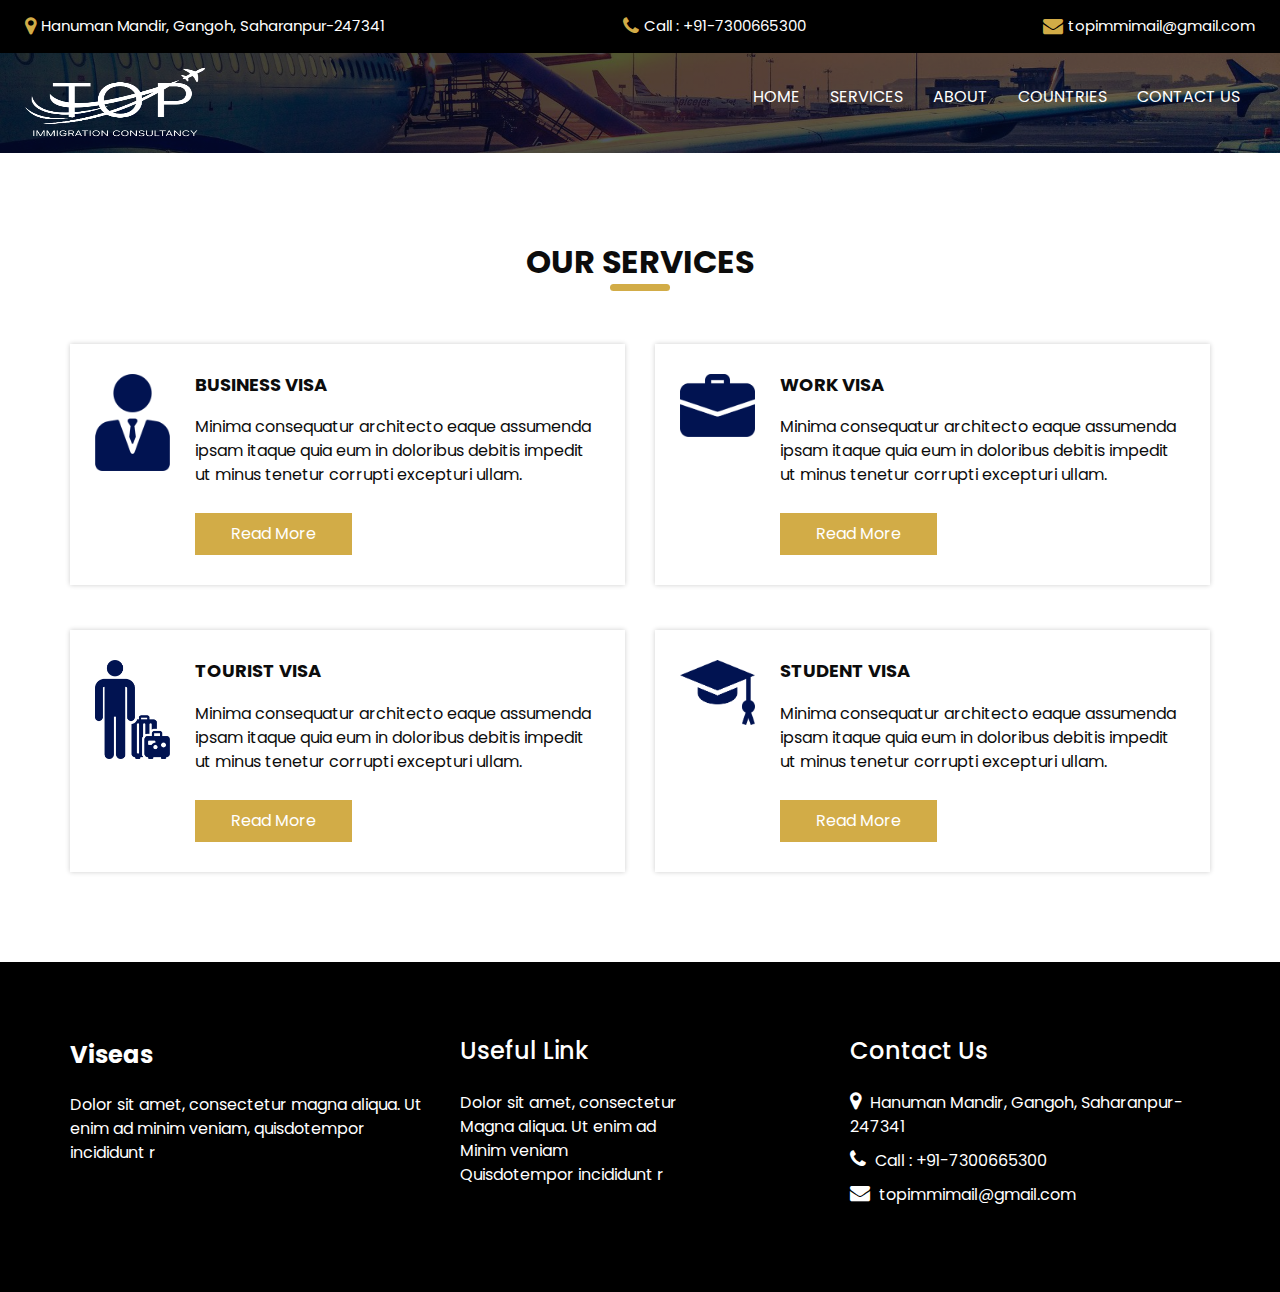
<file: service.html>
<!DOCTYPE html>
<html>

<head>
  <!-- Basic -->
  <meta charset="utf-8" />
  <meta http-equiv="X-UA-Compatible" content="IE=edge" />
  <!-- Mobile Metas -->
  <meta name="viewport" content="width=device-width, initial-scale=1, shrink-to-fit=no" />
  <!-- Site Metas -->
  <meta name="keywords" content="" />
  <meta name="description" content="" />
  <meta name="author" content="" />
  <link rel="shortcut icon" href="images/favicon.png" type="image/x-icon">

  <title>Viseas</title>

  <!-- bootstrap core css -->
  <link rel="stylesheet" type="text/css" href="css/bootstrap.css" />

  <!--owl slider stylesheet -->
  <link rel="stylesheet" type="text/css" href="https://cdnjs.cloudflare.com/ajax/libs/OwlCarousel2/2.3.4/assets/owl.carousel.min.css" />

  <!-- fonts style -->
  <link href="https://fonts.googleapis.com/css?family=Open+Sans:400,700|Poppins:400,600,700&display=swap" rel="stylesheet" />

  <!-- Custom styles for this template -->
  <link href="css/style.css" rel="stylesheet" />
  <!-- responsive style -->
  <link href="css/responsive.css" rel="stylesheet" />
</head>

<body class="sub_page">
  <div class="hero_area">
    <!-- header section strats -->
    <div class="hero_bg_box">
      <div class="img-box">
        <img src="images/hero-bg.jpg" alt="">
      </div>
    </div>

    <header class="header_section">
      <div class="header_top">
        <div class="container-fluid">
          <div class="contact_link-container">
            <a href="" class="contact_link1">
              <i class="fa fa-map-marker" aria-hidden="true"></i>
              <span>
                Hanuman  Mandir, Gangoh, Saharanpur-247341
              </span>
            </a>
            <a href="" class="contact_link2">
              <i class="fa fa-phone" aria-hidden="true"></i>
              <span>
                Call :  +91-7300665300

              </span>
            </a>
            <a href="" class="contact_link3">
              <i class="fa fa-envelope" aria-hidden="true"></i>
              <span>
               
topimmimail@gmail.com
              </span>
            </a>
          </div>
        </div>
      </div>
      <div class="header_bottom">
        <div class="container-fluid">
          <nav class="navbar navbar-expand-lg custom_nav-container">
            <a class="navbar-brand" href="index.html">
              <span>
                <img src="images/white_logo.png" alt="" style="width: 180px; height: 70px;">
              </span>
            </a>
            <button class="navbar-toggler" type="button" data-toggle="collapse" data-target="#navbarSupportedContent" aria-controls="navbarSupportedContent" aria-expanded="false" aria-label="Toggle navigation">
              <span class=""></span>
            </button>

            <div class="collapse navbar-collapse ml-auto" id="navbarSupportedContent">
              <ul class="navbar-nav  ">
                <li class="nav-item ">
                  <a class="nav-link" href="index.html">Home <span class="sr-only">(current)</span></a>
                </li>
                <li class="nav-item active">
                  <a class="nav-link" href="service.html"> Services </a>
                </li>
                <li class="nav-item">
                  <a class="nav-link" href="about.html"> About</a>
                </li>
                <li class="nav-item">
                  <a class="nav-link" href="countries.html"> Countries </a>
                </li>
                <li class="nav-item">
                  <a class="nav-link" href="contact.html">Contact us</a>
                </li>
              </ul>
            </div>
          </nav>
        </div>
      </div>
    </header>
    <!-- end header section -->
  </div>

  <!-- service section -->

  <section class="service_section layout_padding">
    <div class="container">
      <div class="heading_container heading_center">
        <h2>
          Our services
        </h2>
      </div>
      <div class="row">
        <div class="col-md-6">
          <div class="box ">
            <div class="img-box">
              <img src="images/s1.png" alt="">
            </div>
            <div class="detail-box">
              <h6>
                Business Visa
              </h6>
              <p>
                Minima consequatur architecto eaque assumenda ipsam itaque quia eum in doloribus debitis impedit ut minus tenetur corrupti excepturi ullam.
              </p>
              <a href="">
                Read More
              </a>
            </div>
          </div>
        </div>
        <div class="col-md-6">
          <div class="box ">
            <div class="img-box">
              <img src="images/s2.png" alt="">
            </div>
            <div class="detail-box">
              <h6>
                Work Visa
              </h6>
              <p>
                Minima consequatur architecto eaque assumenda ipsam itaque quia eum in doloribus debitis impedit ut minus tenetur corrupti excepturi ullam.
              </p>
              <a href="">
                Read More
              </a>
            </div>
          </div>
        </div>
        <div class="col-md-6">
          <div class="box ">
            <div class="img-box">
              <img src="images/s3.png" alt="">
            </div>
            <div class="detail-box">
              <h6>
                Tourist Visa
              </h6>
              <p>
                Minima consequatur architecto eaque assumenda ipsam itaque quia eum in doloribus debitis impedit ut minus tenetur corrupti excepturi ullam.
              </p>
              <a href="">
                Read More
              </a>
            </div>
          </div>
        </div>
        <div class="col-md-6">
          <div class="box ">
            <div class="img-box">
              <img src="images/s4.png" alt="">
            </div>
            <div class="detail-box">
              <h6>
                Student Visa
              </h6>
              <p>
                Minima consequatur architecto eaque assumenda ipsam itaque quia eum in doloribus debitis impedit ut minus tenetur corrupti excepturi ullam.
              </p>
              <a href="">
                Read More
              </a>
            </div>
          </div>
        </div>
      </div>
    </div>
  </section>

  <!-- end service section -->

  <!-- info section -->
  <section class="info_section ">
    <div class="container">
      <div class="row">
        <div class="col-md-4">
          <div class="info_logo">
            <a class="navbar-brand" href="index.html">
              <span>
                Viseas
              </span>
            </a>
            <p>
              Dolor sit amet, consectetur magna aliqua. Ut enim ad minim veniam, quisdotempor incididunt r
            </p>
          </div>
        </div>
        <div class="col-md-4">
          <div class="info_links">
            <h5>
              Useful Link
            </h5>
            <ul>
              <li>
                <a href="">
                  Dolor sit amet, consectetur
                </a>
              </li>
              <li>
                <a href="">
                  Magna aliqua. Ut enim ad
                </a>
              </li>
              <li>
                <a href="">
                  Minim veniam
                </a>
              </li>
              <li>
                <a href="">
                  Quisdotempor incididunt r
                </a>
              </li>
            </ul>
          </div>
        </div>
        <div class="col-md-4">
          <div class="info_info">
            <h5>
              Contact Us
            </h5>
          </div>
          <div class="info_contact">
            <a href="" class="">
              <i class="fa fa-map-marker" aria-hidden="true"></i>
              <span>
                Hanuman  Mandir, Gangoh, Saharanpur-247341
              </span>
            </a>
            <a href="" class="">
              <i class="fa fa-phone" aria-hidden="true"></i>
              <span>
                Call : 
                +91-7300665300
               
              </span>
            </a>
            <a href="" class="">
              <i class="fa fa-envelope" aria-hidden="true"></i>
              <span>
                topimmimail@gmail.com
              </span>
            </a>
          </div>
        </div>
        <!-- <div class="col-md-3">
          <div class="info_form ">
            <h5>
              Newsletter
            </h5>
            <form action="#">
              <input type="email" placeholder="Enter your email">
              <button>
                Subscribe
              </button>
            </form>
            <div class="social_box">
              <a href="">
                <i class="fa fa-facebook" aria-hidden="true"></i>
              </a>
              <a href="">
                <i class="fa fa-twitter" aria-hidden="true"></i>
              </a>
              <a href="">
                <i class="fa fa-youtube" aria-hidden="true"></i>
              </a>
              <a href="">
                <i class="fa fa-instagram" aria-hidden="true"></i>
              </a>
            </div>
          </div>
        </div> -->
      </div>
    </div>
  </section>

  <!-- end info_section -->




  <!-- footer section -->
  <footer class="container-fluid footer_section">
    <p>
      <!-- &copy; <span id="displayYear"></span> All Rights Reserved By -->
      <a href="https://html.design/"></a>
    </p>
  </footer>
  <!-- footer section -->

  <script src="js/jquery-3.4.1.min.js"></script>
  <script src="js/bootstrap.js"></script>
  <!-- owl slider -->
  <script src="https://cdnjs.cloudflare.com/ajax/libs/OwlCarousel2/2.3.4/owl.carousel.min.js">
  </script>
  <script src="js/custom.js"></script>

</body>

</html>
</file>
<file: css/responsive.css>
@media (max-width: 1120px) {}

@media (max-width: 992px) {
  .hero_area {
    min-height: auto;
  }

  .navbar-nav {
    align-items: center;
  }

  .custom_nav-container .navbar-toggler {
    margin-bottom: 15px;
  }

  .custom_nav-container.navbar-expand-lg .navbar-nav .nav-item .nav-link {
    padding: 10px 25px;
    margin: 5px 0;
  }

  .custom_nav-container.navbar-expand-lg .form-inline {
    justify-content: center;
  }

  .custom_nav-container.navbar-expand-lg {
    padding-top: 10px;
    align-items: center;
  }

  .slider_section {
    padding: 45px 0 150px 0;
  }

  .about_section .detail-box {
    margin-left: 0;
    width: 100%;
    box-shadow: 0 0 5px 0 rgba(0, 0, 0, 0.15);
  }

  .contact_bg_box img {
    -o-object-position: bottom center;
    object-position: bottom center;
  }
}

@media (max-width: 767px) {
  .slider_section ol.carousel-indicators {
    justify-content: center;
  }

  .slider_section {
    text-align: center;
  }

  .slider_section .img-box {
    margin-top: 35px;
  }

  .slider_section .detail-box .btn-box {
    justify-content: center;
    flex-wrap: wrap;
  }

  .about_section .heading_container {
    margin-bottom: 0;
  }



  .info_section .row .col-md-3 {

    display: flex;
    flex-direction: column;
    align-items: center;
    text-align: center;

  }

  .info_section .info_logo {
    align-items: center;
  }

  .info_section .info_form .social_box {
    justify-content: center;
  }

  .info_section .info_form .social_box a {
    margin: 0 5px;
  }
}

@media (max-width: 576px) {
  .header_top a span {
    display: none;
  }

  .slider_section .detail-box h1 {
    font-size: 2.5rem;
    line-height: 55px;
  }

  .about_section {
    padding-left: 15px;
    padding-right: 15px;
  }
}

@media (max-width: 480px) {
  .service_section .box {
    flex-direction: column;
  }

  .service_section .detail-box {
    margin-left: 0;
    margin-top: 15px;
  }
}

@media (max-width: 420px) {}

@media (max-width: 376px) {}

@media (min-width: 1200px) {
  .container {
    max-width: 1170px;
  }
}
</file>
<file: css/style.css>
@import url("font-awesome.min.css");
body {
  font-family: "Poppins", sans-serif;
  color: #0c0c0c;
  background-color: #ffffff;
}

.layout_padding {
  padding-top: 90px;
  padding-bottom: 90px;
}

.layout_padding2 {
  padding-top: 45px;
  padding-bottom: 45px;
}

.layout_padding2-top {
  padding-top: 45px;
}

.layout_padding2-bottom {
  padding-bottom: 45px;
}

.layout_padding-top {
  padding-top: 90px;
}

.layout_padding-bottom {
  padding-bottom: 90px;
}

.heading_container {
  display: -webkit-box;
  display: -ms-flexbox;
  display: flex;
  -webkit-box-orient: vertical;
  -webkit-box-direction: normal;
      -ms-flex-direction: column;
          flex-direction: column;
}

.heading_container h2 {
  position: relative;
  font-weight: bold;
  text-transform: uppercase;
  padding-bottom: 10px;
}

.heading_container h2::before {
  content: "";
  width: 60px;
  height: 7px;
  background-color: #D2AC47;
  border-radius: 10px;
  position: absolute;
  bottom: 0;
  left: 0;
}

.heading_container.heading_center {
  -webkit-box-align: center;
      -ms-flex-align: center;
          align-items: center;
  text-align: center;
}

.heading_container.heading_center h2::before {
  left: 50%;
  -webkit-transform: translateX(-50%);
          transform: translateX(-50%);
}

/*header section*/
.hero_area {
  min-height: 100vh;
  display: -webkit-box;
  display: -ms-flexbox;
  display: flex;
  -webkit-box-orient: vertical;
  -webkit-box-direction: normal;
      -ms-flex-direction: column;
          flex-direction: column;
  position: relative;
}

.sub_page .hero_area {
  height: auto;
}

.sub_page .hero_bg_box::before {
  background: -webkit-gradient(linear, left top, right top, from(rgba(0, 0, 0, 0.7)), to(rgba(0, 0, 0, 0.45)));
  background: linear-gradient(to right, rgba(0, 0, 0, 0.7), rgba(0, 0, 0, 0.45));
}

.sub_page .header_section {
  border: none;
}

.hero_bg_box {
  position: absolute;
  top: 0;
  left: 0;
  width: 100%;
  height: 100%;
  overflow: hidden;
  z-index: -1;
  display: -webkit-box;
  display: -ms-flexbox;
  display: flex;
  -webkit-box-pack: center;
      -ms-flex-pack: center;
          justify-content: center;
}

.hero_bg_box .img-box {
  width: 100%;
}

.hero_bg_box .img-box img {
  width: 100%;
  height: 100%;
  -o-object-fit: cover;
     object-fit: cover;
}

.hero_bg_box::before {
  content: "";
  position: absolute;
  top: 0;
  left: 0;
  width: 100%;
  height: 100%;
  background: -webkit-gradient(linear, left top, right top, from(rgba(0, 0, 0, 0.7)), to(rgba(0, 0, 0, 0.25)));
  background: linear-gradient(to right, rgba(0, 0, 0, 0.7), rgba(0, 0, 0, 0.25));
}

.sub_page .hero_area {
  min-height: auto;
}

.sub_page .custom_nav-container.navbar-expand-lg .navbar-nav .nav-item .nav-link {
  padding-bottom: 21px;
}

.hero_area.sub_pages {
  height: auto;
}

.header_section {
  padding: 0;
  background-color: rgba(7, 26, 82, 0.25);
  border-bottom: 1px solid #ffffff;
}

.header_section .container-fluid {
  padding-right: 25px;
  padding-left: 25px;
}

.header_section .nav_container {
  margin: 0 auto;
}

.header_top {
  background-color: black;
  padding: 15px 0;
}

.header_top .contact_link-container {
  display: -webkit-box;
  display: -ms-flexbox;
  display: flex;
  -webkit-box-pack: justify;
      -ms-flex-pack: justify;
          justify-content: space-between;
}

.header_top .contact_link-container a {
  display: -webkit-box;
  display: -ms-flexbox;
  display: flex;
  -webkit-box-align: center;
      -ms-flex-align: center;
          align-items: center;
  color: #ffffff;
  font-size: 15px;
}

.header_top .contact_link-container a i {
  font-size: 20px;
  color: #D2AC47;
  margin-right: 5px;
}

.header_bottom {
  padding: 10px 0;
}

#navbarSupportedContent {
  -webkit-box-pack: justify;
      -ms-flex-pack: justify;
          justify-content: space-between;
}

.custom_nav-container {
  z-index: 99999;
  padding: 0;
}

.custom_nav-container .navbar-nav {
  margin-left: auto;
}

.custom_nav-container .navbar-nav .nav-item .nav-link {
  padding: 0;
  padding: 10px 15px;
  color: #ffffff;
  text-align: center;
  text-transform: uppercase;
  -webkit-transition: all .2s;
  transition: all .2s;
}

a,
a:hover,
a:focus {
  text-decoration: none;
}

a:hover,
a:focus {
  color: initial;
}

.btn,
.btn:focus {
  outline: none !important;
  -webkit-box-shadow: none;
          box-shadow: none;
}

.navbar-brand {
  display: -webkit-box;
  display: -ms-flexbox;
  display: flex;
  -webkit-box-orient: vertical;
  -webkit-box-direction: normal;
      -ms-flex-direction: column;
          flex-direction: column;
  -webkit-box-align: center;
      -ms-flex-align: center;
          align-items: center;
}

.navbar-brand span {
  font-weight: bold;
  color: #ffffff;
  font-size: 24px;
}

.custom_nav-container .navbar-toggler {
  outline: none;
}

.custom_nav-container .navbar-toggler {
  padding: 0;
  width: 37px;
  height: 42px;
  -webkit-transition: all 0.3s;
  transition: all 0.3s;
}

.custom_nav-container .navbar-toggler span {
  display: block;
  width: 32px;
  height: 4px;
  background-color: #ffffff;
  border-radius: 15px;
  margin: 7px 0;
  -webkit-transition: all 0.3s;
  transition: all 0.3s;
  position: relative;
  transition: all 0.3s;
}

.custom_nav-container .navbar-toggler span::before, .custom_nav-container .navbar-toggler span::after {
  content: "";
  position: absolute;
  left: 0;
  height: 100%;
  width: 100%;
  background-color: #ffffff;
  border-radius: 15px;
  top: -10px;
  -webkit-transition: all 0.3s;
  transition: all 0.3s;
}

.custom_nav-container .navbar-toggler span::after {
  top: 10px;
}

.custom_nav-container .navbar-toggler[aria-expanded="true"] {
  -webkit-transform: rotate(360deg);
          transform: rotate(360deg);
}

.custom_nav-container .navbar-toggler[aria-expanded="true"] span {
  -webkit-transform: rotate(45deg);
          transform: rotate(45deg);
}

.custom_nav-container .navbar-toggler[aria-expanded="true"] span::before, .custom_nav-container .navbar-toggler[aria-expanded="true"] span::after {
  -webkit-transform: rotate(90deg);
          transform: rotate(90deg);
  top: 0;
}

/*end header section*/
/* slider section */
.slider_section {
  -webkit-box-flex: 1;
      -ms-flex: 1;
          flex: 1;
  display: -webkit-box;
  display: -ms-flexbox;
  display: flex;
  -webkit-box-orient: vertical;
  -webkit-box-direction: normal;
      -ms-flex-direction: column;
          flex-direction: column;
  -webkit-box-pack: center;
      -ms-flex-pack: center;
          justify-content: center;
  color: #ffffff;
}

.slider_section .row {
  -webkit-box-align: center;
      -ms-flex-align: center;
          align-items: center;
}

.slider_section .detail-box {
  width: 100%;
  margin: 0 auto;
}

.slider_section .detail-box h1 {
  text-transform: uppercase;
  font-size: 3rem;
  color: #ffffff;
  font-weight: 600;
}

.slider_section .detail-box h1 span {
  color: #D2AC47;
}

.slider_section .detail-box p {
  margin-top: 25px;
}

.slider_section .detail-box .btn-box {
  display: -webkit-box;
  display: -ms-flexbox;
  display: flex;
  margin-top: 30px;
}

.slider_section .detail-box .btn-box a {
  width: 180px;
  text-align: center;
  margin: 5px;
}

.slider_section .detail-box .btn-box .btn-1 {
  display: inline-block;
  padding: 10px 35px;
  background-color: #ffffff;
  color: #000000;
  -webkit-transition: all 0.3s;
  transition: all 0.3s;
  border: 1px solid transparent;
}

.slider_section .detail-box .btn-box .btn-1:hover {
  background-color: transparent;
  border-color: #ffffff;
  color: #ffffff;
}

.slider_section .detail-box .btn-box .btn-2 {
  display: inline-block;
  padding: 10px 35px;
  background-color: #D2AC47;
  color: #ffffff;
  -webkit-transition: all 0.3s;
  transition: all 0.3s;
  border: 1px solid transparent;
}

.slider_section .detail-box .btn-box .btn-2:hover {
  background-color: transparent;
  border-color: #D2AC47;
  color: #D2AC47;
}

.slider_section .img-box {
  display: -webkit-box;
  display: -ms-flexbox;
  display: flex;
}

.slider_section .img-box img {
  width: 100%;
}

.slider_section .idicator_container {
  position: relative;
}

.slider_section ol.carousel-indicators {
  margin: 0;
  bottom: -75px;
  -webkit-box-pack: end;
      -ms-flex-pack: end;
          justify-content: flex-end;
}

.slider_section ol.carousel-indicators li {
  width: 20px;
  height: 20px;
  border-radius: 100%;
  text-align: center;
  background-color: #D2AC47;
  opacity: 1;
  border: none;
  margin: 0 4px;
}

.slider_section ol.carousel-indicators li.active {
  background-color: #ffffff;
}

.service_section .box {
  display: -webkit-box;
  display: -ms-flexbox;
  display: flex;
  background-color: #ffffff;
  padding: 30px 25px;
  -webkit-box-shadow: 0 0 5px 0 rgba(0, 0, 0, 0.2);
          box-shadow: 0 0 5px 0 rgba(0, 0, 0, 0.2);
  margin-top: 45px;
  -webkit-transition: all .3s;
  transition: all .3s;
}

.service_section .box img {
  width: 75px;
}

.service_section .box:hover {
  background-color: #071a52;
  color: #ffffff;
  -webkit-box-shadow: 15px 15px 0 1px rgba(0, 0, 0, 0.2);
          box-shadow: 15px 15px 0 1px rgba(0, 0, 0, 0.2);
}

.service_section .box:hover img {
  -webkit-filter: brightness(0) invert(1);
          filter: brightness(0) invert(1);
}

.service_section .detail-box {
  margin-left: 25px;
}

.service_section .detail-box h6 {
  font-size: 18px;
  font-weight: bold;
  text-transform: uppercase;
  margin-bottom: 20px;
}

.service_section .detail-box a {
  display: inline-block;
  padding: 8px 35px;
  background-color: #D2AC47;
  color: #ffffff;
  -webkit-transition: all 0.3s;
  transition: all 0.3s;
  border: 1px solid transparent;
  margin-top: 10px;
}

.service_section .detail-box a:hover {
  background-color: transparent;
  border-color: #D2AC47;
  color: #D2AC47;
}

.about_section {
  background-color: black;
}

.about_section .row {
  -webkit-box-align: center;
      -ms-flex-align: center;
          align-items: center;
}

.about_section .img_container .img-box img {
  width: 100%;
}

.about_section .detail-box {
  background-color: #ffffff;
  padding: 45px 25px;
  -webkit-box-shadow: 0 0 5px 0 rgba(0, 0, 0, 0.05);
          box-shadow: 0 0 5px 0 rgba(0, 0, 0, 0.05);
  position: relative;
  margin-left: -45px;
}

.about_section .detail-box p {
  margin-top: 5px;
}

.about_section .detail-box a {
  display: inline-block;
  padding: 10px 35px;
  background-color: #D2AC47;
  color: #ffffff;
  -webkit-transition: all 0.3s;
  transition: all 0.3s;
  border: 1px solid transparent;
  text-transform: uppercase;
}

.about_section .detail-box a:hover {
  background-color: transparent;
  border-color: #D2AC47;
  color: #D2AC47;
}

.country_section .box {
  display: block;
  position: relative;
  margin-top: 45px;
  overflow: hidden;
  border-radius: 5px;
}

.country_section .box img {
  width: 100%;
  -webkit-transition: all .3s;
  transition: all .3s;
}

.country_section .box:hover img {
  -webkit-transform: scale(1.2);
          transform: scale(1.2);
}

.country_section .detail-box {
  position: absolute;
  top: 0;
  left: 0;
  width: 100%;
  height: 100%;
  display: -webkit-box;
  display: -ms-flexbox;
  display: flex;
  -webkit-box-pack: center;
      -ms-flex-pack: center;
          justify-content: center;
  -webkit-box-align: center;
      -ms-flex-align: center;
          align-items: center;
  text-align: center;
  background-color: rgba(0, 0, 0, 0.3);
}

.country_section .detail-box h3 {
  margin: 0;
  color: #ffffff;
  font-weight: 600;
}

.client_section .client_container {
  margin-top: 45px;
}

.client_section .box {
  display: -webkit-box;
  display: -ms-flexbox;
  display: flex;
  -webkit-box-orient: vertical;
  -webkit-box-direction: normal;
      -ms-flex-direction: column;
          flex-direction: column;
  margin-right: 5px;
  position: relative;
}

.client_section .box .img-box {
  position: relative;
  width: 105px;
  margin-bottom: -45px;
  margin-left: 25px;
  position: relative;
  z-index: 3;
}

.client_section .box .img-box img {
  width: 100%;
  border-radius: 100%;
  border: 5px solid #ffffff;
}

.client_section .box .detail-box {
  background-color: black;
  color: #ffffff;
  border: 1px solid #dddddd;
  padding: 60px 25px 25px 25px;
  margin-bottom: 25px;
  position: relative;
  z-index: 1;
}

.client_section .box .detail-box h5 {
  font-weight: 600;
  margin-bottom: 5px;
  position: relative;
  z-index: 2;
}

.client_section .box .detail-box h6 {
  font-size: 14px;
  margin-bottom: 10px;
  position: relative;
  z-index: 2;
}

.client_section .box .detail-box p {
  margin: 0;
  font-size: 15px;
  position: relative;
  z-index: 2;
}

.client_section .box .detail-box::before {
  content: "\f10e";
  font-family: fontAwesome;
  position: absolute;
  right: 10px;
  bottom: -10px;
  font-size: 8rem;
  z-index: 1;
  opacity: .1;
}

.client_section .carousel-wrap {
  margin: 0 auto;
  position: relative;
}

.client_section .carousel-wrap .active + .active .box {
  margin-top: 45px;
}

.client_section .owl-carousel .owl-nav .owl-prev,
.client_section .owl-carousel .owl-nav .owl-next {
  width: 50px;
  height: 50px;
  background-size: 18px;
  background-position: center;
  background-repeat: no-repeat;
  margin: 20px 10px 0 0;
  outline: none;
  background-color: #D2AC47;
  color: #ffffff;
}

.client_section .owl-carousel .owl-nav .owl-prev:hover,
.client_section .owl-carousel .owl-nav .owl-next:hover {
  background-color: black;
}

/* contact section */
.contact_section {
  position: relative;
}

.contact_section .heading_container {
  margin-bottom: 45px;
  color: #ffffff;
}

.contact_section .form_container .form-group {
  margin-bottom: 25px;
}

.contact_section .form_container input {
  width: 100%;
  border: none;
  height: 50px;
  padding-left: 25px;
  background-color: transparent;
  outline: none;
  color: #000000;
  border-radius: 5px;
  background-color: #ffffff;
}

.contact_section .form_container input::-webkit-input-placeholder {
  color: #222222;
  opacity: 1;
}

.contact_section .form_container input:-ms-input-placeholder {
  color: #222222;
  opacity: 1;
}

.contact_section .form_container input::-ms-input-placeholder {
  color: #222222;
  opacity: 1;
}

.contact_section .form_container input::placeholder {
  color: #222222;
  opacity: 1;
}

.contact_section .form_container input.message-box {
  height: 120px;
  border-radius: 5px;
}

.contact_section .form_container .btn-box {
  display: -webkit-box;
  display: -ms-flexbox;
  display: flex;
  -webkit-box-pack: center;
      -ms-flex-pack: center;
          justify-content: center;
}

.contact_section .form_container button {
  margin-top: 10px;
  border: none;
  text-transform: uppercase;
  display: inline-block;
  padding: 10px 55px;
  background-color: #D2AC47;
  color: #ffffff;
  -webkit-transition: all 0.3s;
  transition: all 0.3s;
  border: 1px solid transparent;
}

.contact_section .form_container button:hover {
  background-color: transparent;
  border-color: #D2AC47;
  color: #D2AC47;
}

.contact_bg_box {
  position: absolute;
  top: 0;
  left: 0;
  width: 100%;
  height: 100%;
  overflow: hidden;
  z-index: -1;
  display: -webkit-box;
  display: -ms-flexbox;
  display: flex;
  -webkit-box-pack: center;
      -ms-flex-pack: center;
          justify-content: center;
  -webkit-box-align: center;
      -ms-flex-align: center;
          align-items: center;
}

.contact_bg_box img {
  width: 100%;
  height: 100%;
  -o-object-fit: cover;
     object-fit: cover;
  -o-object-position: bottom right;
     object-position: bottom right;
}

.contact_bg_box::before {
  content: "";
  position: absolute;
  top: 0;
  left: 0;
  width: 100%;
  height: 100%;
  background: linear-gradient(145deg, rgba(0, 0, 0, 0.45), rgba(0, 0, 0, 0.25));
}

/* end contact section */
.info_section {
  background-color: black;
  color: #ffffff;
  padding: 75px 0 10px 0;
}

.info_section .row > div {
  margin-bottom: 25px;
}

.info_section h5 {
  margin-bottom: 25px;
  font-size: 24px;
}

.info_section .info_logo {
  display: -webkit-box;
  display: -ms-flexbox;
  display: flex;
  -webkit-box-orient: vertical;
  -webkit-box-direction: normal;
      -ms-flex-direction: column;
          flex-direction: column;
  -webkit-box-align: start;
      -ms-flex-align: start;
          align-items: flex-start;
}

.info_section .info_logo .navbar-brand {
  padding: 0;
  margin-bottom: 20px;
}

.info_section .info_logo .navbar-brand span {
  font-size: 24px;
  color: #ffffff;
}

.info_section .info_links ul {
  padding: 0;
}

.info_section .info_links ul li {
  list-style-type: none;
}

.info_section .info_links ul li a {
  color: #ffffff;
}

.info_section .info_contact {
  display: -webkit-box;
  display: -ms-flexbox;
  display: flex;
  -webkit-box-orient: vertical;
  -webkit-box-direction: normal;
      -ms-flex-direction: column;
          flex-direction: column;
}

.info_section .info_contact a {
  color: #ffffff;
  margin-bottom: 10px;
}

.info_section .info_contact a i {
  font-size: 20px;
  margin-right: 5px;
}

.info_section .info_form form input {
  outline: none;
  border: none;
  width: 100%;
  padding: 7px 10px;
  border-radius: 5px;
}

.info_section .info_form form button {
  padding: 8px 35px;
  outline: none;
  border: none;
  color: #ffffff;
  background: #D2AC47;
  border-radius: 5px;
  margin-top: 15px;
  text-transform: uppercase;
}

.info_section .info_form .social_box {
  margin-top: 25px;
  width: 100%;
  display: -webkit-box;
  display: -ms-flexbox;
  display: flex;
}

.info_section .info_form .social_box a {
  margin-right: 10px;
  color: #ffffff;
  font-size: 20px;
}

/* footer section*/
.footer_section {
  font-weight: 500;
  display: -webkit-box;
  display: -ms-flexbox;
  display: flex;
  -webkit-box-pack: center;
      -ms-flex-pack: center;
          justify-content: center;
  padding: 20px;
  background-color: black;
}

.footer_section p {
  color: rgba(254, 254, 255, 0.7);
  margin: 0;
  text-align: center;
}

.footer_section p a {
  color: inherit;
}

/* end footer section*/
/*# sourceMappingURL=style.css.map */
</file>
